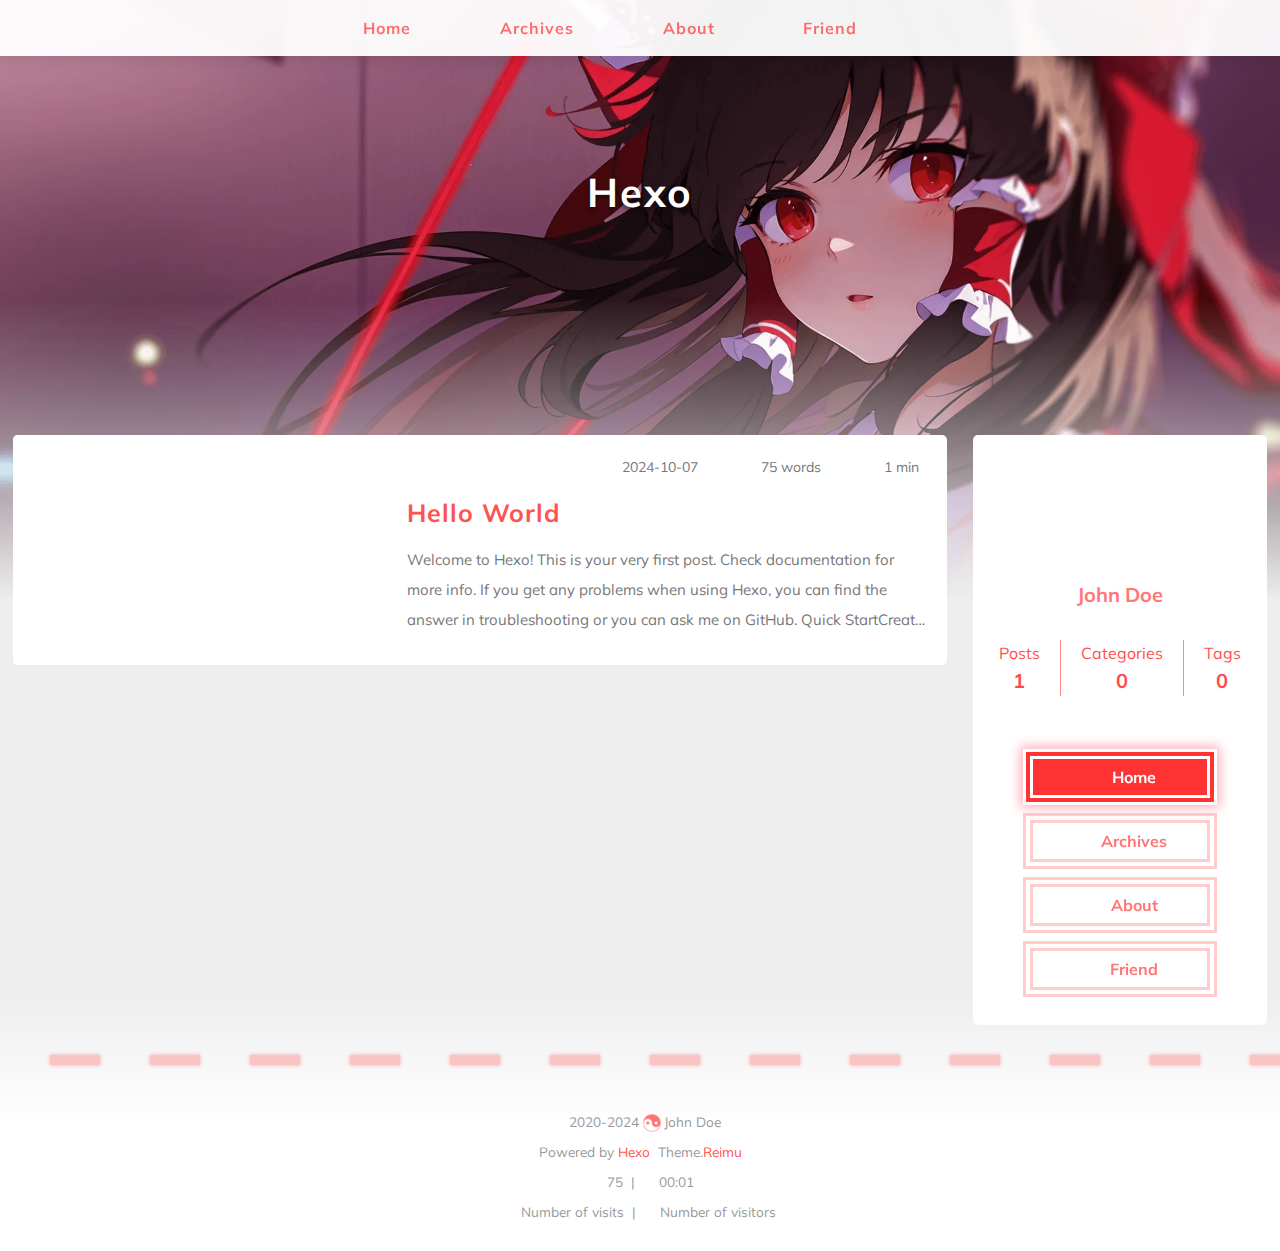
<file: index.html>
<!DOCTYPE html>
  <html lang="en"  >
  <head>
  <meta charset="utf-8">
  

  

  

  
  <script>window.icon_font = '4552607_tq6stt6tcg';window.clipboard_tips = {"success":"复制成功(*^▽^*)","fail":"复制失败 (ﾟ⊿ﾟ)ﾂ","copyright":{"enable":false,"count":50,"content":"本文版权：本博客所有文章除特别声明外，均采用 BY-NC-SA 许可协议。转载请注明出处！"}};</script>
  
  
  <title>
    
    Hexo
  </title>
  <meta name="viewport" content="width=device-width, initial-scale=1, shrink-to-fit=no">
  <link rel="preconnect" href="https://fonts.gstatic.com/" crossorigin><link rel="preload" as="style" href="https://fonts.googleapis.com/css?family=Mulish:400,400italic,700,700italic%7CNoto%20Serif%20SC:400,400italic,700,700italic%7CUbuntu%20Mono:400,400italic,700,700italic&display=swap"><link rel="stylesheet" href="https://fonts.googleapis.com/css?family=Mulish:400,400italic,700,700italic%7CNoto%20Serif%20SC:400,400italic,700,700italic%7CUbuntu%20Mono:400,400italic,700,700italic&display=swap" media="print" onload="this.media&#x3D;&#39;all&#39;">
  
    <link rel="preload" href="//at.alicdn.com/t/c/font_4552607_tq6stt6tcg.woff2" as="font" type="font/woff2" crossorigin="anonymous">
  
  
    
<link rel="stylesheet" href="/css/loader.css">

  
  <meta property="og:type" content="website">
<meta property="og:title" content="Hexo">
<meta property="og:url" content="http://example.com/index.html">
<meta property="og:site_name" content="Hexo">
<meta property="og:locale" content="en_US">
<meta property="article:author" content="John Doe">
<meta name="twitter:card" content="summary">
  
    <link rel="alternate" href="/atom.xml" title="Hexo" type="application/atom+xml">
  
  
    <link rel="shortcut icon" href="/images/favicon.ico">
  
  
<link rel="stylesheet" href="/css/style.css">

  <link rel="preload" href="https://npm.webcache.cn/photoswipe@5.4.4/dist/photoswipe.css" as="style" onload="this.onload=null;this.rel='stylesheet'">
  
  
  
  
<script src="https://npm.webcache.cn/pace-js@1.2.4/pace.min.js"></script>

  
    
<link rel="stylesheet" href="https://npm.webcache.cn/@reimujs/aos@0.0.1/dist/aos.css">

  
<meta name="generator" content="Hexo 7.3.0"></head>

  <body>
    
  <div id='loader'>
    <div class="loading-left-bg loading-bg"></div>
    <div class="loading-right-bg loading-bg"></div>
    <div class="spinner-box">
      <div class="loading-taichi">
        <svg width="150" height="150" viewBox="0 0 1024 1024" class="icon" version="1.1" xmlns="https://www.w3.org/2000/svg" shape-rendering="geometricPrecision">
          <path d="M303.5 432A80 80 0 0 1 291.5 592A80 80 0 0 1 303.5 432z" fill="#ff5252" />
          <path d="M512 65A447 447 0 0 1 512 959L512 929A417 417 0 0 0 512 95A417 417 0 0 0 512 929L512 959A447 447 0 0 1 512 65z 
         M512 95A417 417 0 0 1 929 512A208.5 208.5 0 0 1 720.5 720.5L720.5 592A80 80 0 0 0 720.5 432A80 80 0 0 0 720.5 592L720.5 720.5A208.5 208.5 0 0 1 512 512A208.5 208.5 0 0 0 303.5 303.5A208.5 208.5 0 0 0 95 512A417 417 0 0 1 512 95z" fill="#ff5252" />
        </svg>
      </div>
      <div class="loading-word">少女祈祷中...</div>
    </div>
  </div>
  </div>
  <script>
    var time = null;
    var startLoading = () => {
      time = Date.now();
      document.getElementById('loader').classList.remove("loading");
    }
    var endLoading = () => {
      if (!time) {
        document.body.style.overflow = 'auto';
        document.getElementById('loader').classList.add("loading");
      } else {
        if (Date.now() - time > 500) {
          time = null;
          document.body.style.overflow = 'auto';
          document.getElementById('loader').classList.add("loading");
        } else {
          setTimeout(endLoading, 500 - (Date.now() - time));
          time = null;
        }
      }
    }
    window.addEventListener('DOMContentLoaded', endLoading);
    document.getElementById('loader').addEventListener('click', endLoading);
  </script>

<div id="copy-tooltip" style="pointer-events: none; opacity: 0; transition: all 0.2s ease; position: fixed;top: 50%;left: 50%;z-index: 999;transform: translate(-50%, -50%);color: white;background: rgba(0, 0, 0, 0.5);padding: 10px 15px;border-radius: 10px;">
</div>


    <div id="container">
      <div id="wrap">
        <div id="header-nav">
  <nav id="main-nav">
    
      <span class="main-nav-link-wrap">
        <div class="main-nav-icon icon-taichi"></div>
        <a class="main-nav-link" href="/">Home</a>
      </span>
    
      <span class="main-nav-link-wrap">
        <div class="main-nav-icon icon-taichi"></div>
        <a class="main-nav-link" href="/archives">Archives</a>
      </span>
    
      <span class="main-nav-link-wrap">
        <div class="main-nav-icon icon-taichi"></div>
        <a class="main-nav-link" href="/about">About</a>
      </span>
    
      <span class="main-nav-link-wrap">
        <div class="main-nav-icon icon-taichi"></div>
        <a class="main-nav-link" href="/friend">Friend</a>
      </span>
    
    <a id="main-nav-toggle" class="nav-icon"></a>
  </nav>
  <nav id="sub-nav">
    
      <a id="nav-rss-link" class="nav-icon" href="/atom.xml" title="RSS Feed"></a>
    
    
    
  </nav>
</div>
<header id="header">
  
    
      <img fetchpriority="high" src="/images/banner.webp" alt="">
    
  
  <div id="header-outer">
    <div id="header-title">
      
        
        
          <a href="/" id="logo">
            <h1 data-aos="slide-up">Hexo</h1>
          </a>
        
      
      
        
        <h2 id="subtitle-wrap" data-aos="slide-down">
          
        </h2>
      
    </div>
  </div>
</header>

        <div id="content">
          
          <section id="main">
  
  
  <div class="post-wrapper">
  <div class="post-wrap-left" data-aos="fade-up">
    
      <a class="post-link" href="/2024/10/07/hello-world/" aria-label="Hello World"></a>
    
    
    <div class="post-cover-left">
      
        
        
          <img data-src="/images/banner.webp" data-sizes="auto" alt="Hello World" class="lazyload">
        
      
    </div>
    <div class="post-info">
      <div class="post-meta">
        <span><span class="icon-calendar"></span>2024-10-07</span>
        <span><span class="icon-pencil"></span>75 words</span>
        <span><span class="icon-clock"></span>1 min</span>
      </div>
      <h2 class="post-title">Hello World</h2>
      <article class="post-article">
        
          Welcome to Hexo! This is your very first post. Check documentation for more info. If you get any problems when using Hexo, you can find the answer in troubleshooting or you can ask me on GitHub.
Quick StartCreate a new post1$ hexo new &amp;quot;My New Post&amp;quot;

More info: Writing
Run server1$ hexo ser
        
      </article>
    </div>
  </div>
  </div>


  



</section>
          
            <aside id="sidebar">
  <div class="sidebar-wrapper ">
    <div class="sidebar-wrap" data-aos="fade-up">
      
        <div class="sidebar-author">
  <img data-src="/avatar/avatar.webp" data-sizes="auto" alt="John Doe" class="lazyload">
  <div class="sidebar-author-name">John Doe</div>
  <div class="sidebar-description"></div>
</div>
<div class="sidebar-state">
  <div class="sidebar-state-article">
    <div>Posts</div>
    <div class="sidebar-state-number">1</div>
  </div>
  <div class="sidebar-state-category">
    <div>Categories</div>
    <div class="sidebar-state-number">0</div>
  </div>
  <div class="sidebar-state-tag">
    <div>Tags</div>
    <div class="sidebar-state-number">0</div>
  </div>
</div>
<div class="sidebar-social">
  
</div>
<div class="sidebar-menu">
  
    <div class="sidebar-menu-link-wrap">
      <a class="sidebar-menu-link-dummy" href="/" aria-label="Home"></a>
      <div class="sidebar-menu-icon icon-taichi"></div>
      <div class="sidebar-menu-link">Home</div>
    </div>
  
    <div class="sidebar-menu-link-wrap">
      <a class="sidebar-menu-link-dummy" href="/archives" aria-label="Archives"></a>
      <div class="sidebar-menu-icon icon-taichi"></div>
      <div class="sidebar-menu-link">Archives</div>
    </div>
  
    <div class="sidebar-menu-link-wrap">
      <a class="sidebar-menu-link-dummy" href="/about" aria-label="About"></a>
      <div class="sidebar-menu-icon icon-taichi"></div>
      <div class="sidebar-menu-link">About</div>
    </div>
  
    <div class="sidebar-menu-link-wrap">
      <a class="sidebar-menu-link-dummy" href="/friend" aria-label="Friend"></a>
      <div class="sidebar-menu-icon icon-taichi"></div>
      <div class="sidebar-menu-link">Friend</div>
    </div>
  
</div>

      
      
    </div>
  </div>

  
</aside>

          
        </div>
        <footer id="footer">
  <div style="width: 100%; overflow: hidden">
    <div class="footer-line"></div>
  </div>
  <div id="footer-info">
    
    <div>
      <span class="icon-copyright"></span>
      2020-2024
      <span class="footer-info-sep"></span>
      John Doe
    </div>
    
      <div>
        Powered by&nbsp;<a href="https://hexo.io/" target="_blank">Hexo</a>&nbsp;
        Theme.<a href="https://github.com/D-Sketon/hexo-theme-reimu" target="_blank">Reimu</a>
      </div>
    
    
      <div>
        <span class="icon-brush"></span>
        75
        &nbsp;|&nbsp;
        <span class="icon-coffee"></span>
        00:01
      </div>
    
    
      <div>
        <span class="icon-eye"></span>
        <span id="busuanzi_container_site_pv">Number of visits&nbsp;<span id="busuanzi_value_site_pv"></span></span>
        &nbsp;|&nbsp;
        <span class="icon-user"></span>
        <span id="busuanzi_container_site_uv">Number of visitors&nbsp;<span id="busuanzi_value_site_uv"></span></span>
      </div>
    
  </div>
</footer>

        <div class="sidebar-top">
          <img src="/images/taichi.png" height="50" width="50" alt="backtop" />
          <div class="arrow-up"></div>
        </div>
        <div id="mask"></div>
      </div>
      <nav id="mobile-nav">
  <div class="sidebar-wrap">
    
      <div class="sidebar-author">
  <img data-src="/avatar/avatar.webp" data-sizes="auto" alt="John Doe" class="lazyload">
  <div class="sidebar-author-name">John Doe</div>
  <div class="sidebar-description"></div>
</div>
<div class="sidebar-state">
  <div class="sidebar-state-article">
    <div>Posts</div>
    <div class="sidebar-state-number">1</div>
  </div>
  <div class="sidebar-state-category">
    <div>Categories</div>
    <div class="sidebar-state-number">0</div>
  </div>
  <div class="sidebar-state-tag">
    <div>Tags</div>
    <div class="sidebar-state-number">0</div>
  </div>
</div>
<div class="sidebar-social">
  
</div>
<div class="sidebar-menu">
  
    <div class="sidebar-menu-link-wrap">
      <a class="sidebar-menu-link-dummy" href="/" aria-label="Home"></a>
      <div class="sidebar-menu-icon icon-taichi"></div>
      <div class="sidebar-menu-link">Home</div>
    </div>
  
    <div class="sidebar-menu-link-wrap">
      <a class="sidebar-menu-link-dummy" href="/archives" aria-label="Archives"></a>
      <div class="sidebar-menu-icon icon-taichi"></div>
      <div class="sidebar-menu-link">Archives</div>
    </div>
  
    <div class="sidebar-menu-link-wrap">
      <a class="sidebar-menu-link-dummy" href="/about" aria-label="About"></a>
      <div class="sidebar-menu-icon icon-taichi"></div>
      <div class="sidebar-menu-link">About</div>
    </div>
  
    <div class="sidebar-menu-link-wrap">
      <a class="sidebar-menu-link-dummy" href="/friend" aria-label="Friend"></a>
      <div class="sidebar-menu-icon icon-taichi"></div>
      <div class="sidebar-menu-link">Friend</div>
    </div>
  
</div>

    
  </div>
  
</nav>

    </div>
    
    
<script src="https://npm.webcache.cn/lazysizes@5.3.2/lazysizes.min.js"></script>


<script src="https://npm.webcache.cn/clipboard@2.0.11/dist/clipboard.min.js"></script>



<script src="/js/script.js"></script>



  
<script src="/js/aos.js"></script>

  <script>
    var aosInit = () => {
      AOS.init({
        duration: 1000,
        easing: "ease",
        once: true,
        offset: 50,
      });
    };
    if (document.readyState === 'loading') {
      document.addEventListener('DOMContentLoaded', aosInit);
    } else {
      aosInit();
    }
  </script>



<script src="/js/pjax_script.js" data-pjax></script>


<script type="module" data-pjax>
  import PhotoSwipeLightbox from "https://npm.webcache.cn/photoswipe@5.4.4/dist/photoswipe-lightbox.esm.min.js";
  
  const pswp = () => {
    if (_$$('.article-entry a.article-gallery-item').length > 0) {
      new PhotoSwipeLightbox({
        gallery: '.article-entry',
        children: 'a.article-gallery-item',
        pswpModule: () => import("https://npm.webcache.cn/photoswipe@5.4.4/dist/photoswipe.esm.min.js")
      }).init();
    }
    if(_$$('.article-gallery a.article-gallery-item').length > 0) {
      new PhotoSwipeLightbox({
        gallery: '.article-gallery',
        children: 'a.article-gallery-item',
        pswpModule: () => import("https://npm.webcache.cn/photoswipe@5.4.4/dist/photoswipe.esm.min.js")
      }).init();
    }
    window.lightboxStatus = 'done';
    window.removeEventListener('lightbox:ready', pswp);
  }
  if(window.lightboxStatus === 'ready') {
    pswp()
  } else {
    window.addEventListener('lightbox:ready', pswp);
  }
</script>
















  
<script src="https://npm.webcache.cn/mouse-firework@0.0.4/dist/index.umd.js"></script>

  <script>
    firework(JSON.parse('{"excludeElements":["a","button"],"particles":[{"shape":"circle","move":["emit"],"easing":"easeOutExpo","colors":["#ff5252","#ff7c7c","#ffafaf","#ffd0d0"],"number":20,"duration":[1200,1800],"shapeOptions":{"radius":[16,32],"alpha":[0.3,0.5]}},{"shape":"circle","move":["diffuse"],"easing":"easeOutExpo","colors":["#ff0000"],"number":1,"duration":[1200,1800],"shapeOptions":{"radius":20,"alpha":[0.2,0.5],"lineWidth":6}}]}'))
  </script>







  
<script src="https://npm.webcache.cn/quicklink@2.3.0/dist/quicklink.umd.js"></script>

  <script data-pjax>
    quicklink.listen({
      timeout: 3000,
      priority: true,
      ignores: []
    });
  </script>


<div id="lazy-script">
  <div>
    
  </div>
</div>


  <script>
    console.log(String.raw`%c 
 ______     ______     __     __    __     __  __    
/\  == \   /\  ___\   /\ \   /\ "-./  \   /\ \/\ \   
\ \  __<   \ \  __\   \ \ \  \ \ \-./\ \  \ \ \_\ \  
 \ \_\ \_\  \ \_____\  \ \_\  \ \_\ \ \_\  \ \_____\ 
  \/_/ /_/   \/_____/   \/_/   \/_/  \/_/   \/_____/ 
                                                  
`,'color: #ff5252;')
    console.log('%c Theme.Reimu v' + '0.3.0-alpha.1' + ' %c https://github.com/D-Sketon/hexo-theme-reimu ', 'color: white; background: #ff5252; padding:5px 0;', 'padding:4px;border:1px solid #ff5252;')
  </script>
  



  
<script src="https://npm.webcache.cn/busuanzi@2.3.0/bsz.pure.mini.js" async></script>




<script>
  if ('serviceWorker' in navigator) {
    navigator.serviceWorker.getRegistrations().then((registrations) => {
      for (let registration of registrations) {
        registration.unregister();
      }
    });
  }
</script>

  <!-- hexo injector body_end start -->
<script src="/js/insert_highlight.js" data-pjax></script>
<!-- hexo injector body_end end --></body>
  </html>
</file>
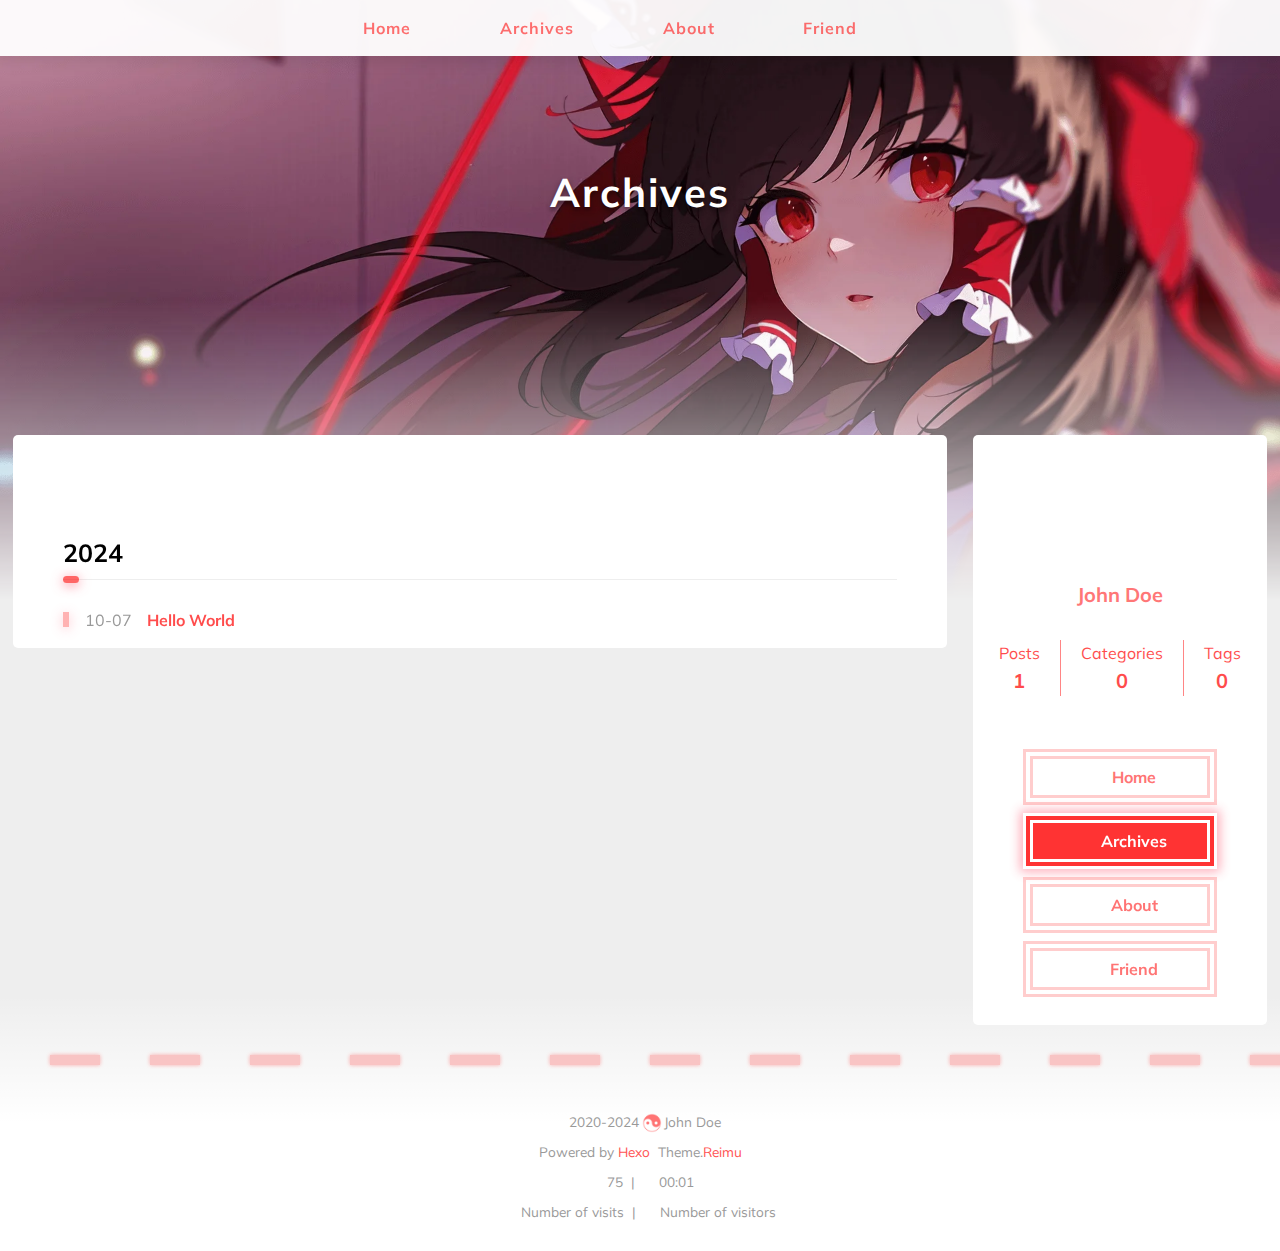
<file: archives/index.html>
<!DOCTYPE html>
  <html lang="en"  >
  <head>
  <meta charset="utf-8">
  

  

  

  
  <script>window.icon_font = '4552607_tq6stt6tcg';window.clipboard_tips = {"success":"复制成功(*^▽^*)","fail":"复制失败 (ﾟ⊿ﾟ)ﾂ","copyright":{"enable":false,"count":50,"content":"本文版权：本博客所有文章除特别声明外，均采用 BY-NC-SA 许可协议。转载请注明出处！"}};</script>
  
  
  <title>
    Archives |
    
    Hexo
  </title>
  <meta name="viewport" content="width=device-width, initial-scale=1, shrink-to-fit=no">
  <link rel="preconnect" href="https://fonts.gstatic.com/" crossorigin><link rel="preload" as="style" href="https://fonts.googleapis.com/css?family=Mulish:400,400italic,700,700italic%7CNoto%20Serif%20SC:400,400italic,700,700italic%7CUbuntu%20Mono:400,400italic,700,700italic&display=swap"><link rel="stylesheet" href="https://fonts.googleapis.com/css?family=Mulish:400,400italic,700,700italic%7CNoto%20Serif%20SC:400,400italic,700,700italic%7CUbuntu%20Mono:400,400italic,700,700italic&display=swap" media="print" onload="this.media&#x3D;&#39;all&#39;">
  
    <link rel="preload" href="//at.alicdn.com/t/c/font_4552607_tq6stt6tcg.woff2" as="font" type="font/woff2" crossorigin="anonymous">
  
  
    
<link rel="stylesheet" href="/css/loader.css">

  
  <meta property="og:type" content="website">
<meta property="og:title" content="Hexo">
<meta property="og:url" content="http://example.com/archives/index.html">
<meta property="og:site_name" content="Hexo">
<meta property="og:locale" content="en_US">
<meta property="article:author" content="John Doe">
<meta name="twitter:card" content="summary">
  
    <link rel="alternate" href="/atom.xml" title="Hexo" type="application/atom+xml">
  
  
    <link rel="shortcut icon" href="/images/favicon.ico">
  
  
<link rel="stylesheet" href="/css/style.css">

  <link rel="preload" href="https://npm.webcache.cn/photoswipe@5.4.4/dist/photoswipe.css" as="style" onload="this.onload=null;this.rel='stylesheet'">
  
  
  
  
<script src="https://npm.webcache.cn/pace-js@1.2.4/pace.min.js"></script>

  
    
<link rel="stylesheet" href="https://npm.webcache.cn/@reimujs/aos@0.0.1/dist/aos.css">

  
<meta name="generator" content="Hexo 7.3.0"></head>

  <body>
    
  <div id='loader'>
    <div class="loading-left-bg loading-bg"></div>
    <div class="loading-right-bg loading-bg"></div>
    <div class="spinner-box">
      <div class="loading-taichi">
        <svg width="150" height="150" viewBox="0 0 1024 1024" class="icon" version="1.1" xmlns="https://www.w3.org/2000/svg" shape-rendering="geometricPrecision">
          <path d="M303.5 432A80 80 0 0 1 291.5 592A80 80 0 0 1 303.5 432z" fill="#ff5252" />
          <path d="M512 65A447 447 0 0 1 512 959L512 929A417 417 0 0 0 512 95A417 417 0 0 0 512 929L512 959A447 447 0 0 1 512 65z 
         M512 95A417 417 0 0 1 929 512A208.5 208.5 0 0 1 720.5 720.5L720.5 592A80 80 0 0 0 720.5 432A80 80 0 0 0 720.5 592L720.5 720.5A208.5 208.5 0 0 1 512 512A208.5 208.5 0 0 0 303.5 303.5A208.5 208.5 0 0 0 95 512A417 417 0 0 1 512 95z" fill="#ff5252" />
        </svg>
      </div>
      <div class="loading-word">少女祈祷中...</div>
    </div>
  </div>
  </div>
  <script>
    var time = null;
    var startLoading = () => {
      time = Date.now();
      document.getElementById('loader').classList.remove("loading");
    }
    var endLoading = () => {
      if (!time) {
        document.body.style.overflow = 'auto';
        document.getElementById('loader').classList.add("loading");
      } else {
        if (Date.now() - time > 500) {
          time = null;
          document.body.style.overflow = 'auto';
          document.getElementById('loader').classList.add("loading");
        } else {
          setTimeout(endLoading, 500 - (Date.now() - time));
          time = null;
        }
      }
    }
    window.addEventListener('DOMContentLoaded', endLoading);
    document.getElementById('loader').addEventListener('click', endLoading);
  </script>

<div id="copy-tooltip" style="pointer-events: none; opacity: 0; transition: all 0.2s ease; position: fixed;top: 50%;left: 50%;z-index: 999;transform: translate(-50%, -50%);color: white;background: rgba(0, 0, 0, 0.5);padding: 10px 15px;border-radius: 10px;">
</div>


    <div id="container">
      <div id="wrap">
        <div id="header-nav">
  <nav id="main-nav">
    
      <span class="main-nav-link-wrap">
        <div class="main-nav-icon icon-taichi"></div>
        <a class="main-nav-link" href="/">Home</a>
      </span>
    
      <span class="main-nav-link-wrap">
        <div class="main-nav-icon icon-taichi"></div>
        <a class="main-nav-link" href="/archives">Archives</a>
      </span>
    
      <span class="main-nav-link-wrap">
        <div class="main-nav-icon icon-taichi"></div>
        <a class="main-nav-link" href="/about">About</a>
      </span>
    
      <span class="main-nav-link-wrap">
        <div class="main-nav-icon icon-taichi"></div>
        <a class="main-nav-link" href="/friend">Friend</a>
      </span>
    
    <a id="main-nav-toggle" class="nav-icon"></a>
  </nav>
  <nav id="sub-nav">
    
      <a id="nav-rss-link" class="nav-icon" href="/atom.xml" title="RSS Feed"></a>
    
    
    
  </nav>
</div>
<header id="header">
  
    
      <img fetchpriority="high" src="/images/banner.webp" alt="">
    
  
  <div id="header-outer">
    <div id="header-title">
      
        
        
          <a href="/" id="logo">
            <h1 data-aos="slide-up">Archives</h1>
          </a>
        
      
      
        
        <h2 id="subtitle-wrap" data-aos="slide-down">
          
        </h2>
      
    </div>
  </div>
</header>

        <div id="content">
          
          <section id="main">
<div class="archives-outer-wrap" data-aos="fade-up">
  <div class="tag-wrap">
    
  </div>
  <div class="category-wrap">
    
  </div>
  
  
    
    
      
      
      <section class="archives-wrap" data-aos="fade-up">
        <div class="archive-year-wrap">
          <a href="/archives/2024" class="archive-year">2024</a>
        </div>
        <ul>
          
          <li class="archive-article">
  <div class="archive-article-date-wrap">
    <a href="/2024/10/07/hello-world/">
      <time class="dt-published" datetime="2024-10-07T14:19:52.886Z" itemprop="datePublished">10-07</time>
    </a>
  </div>
  
    
      <a class="archive-article-title" href="/2024/10/07/hello-world/">Hello World</a>
    
  
</li>

          
          
        </ul>
      </section>
  
  </div>



</section>
          
            <aside id="sidebar">
  <div class="sidebar-wrapper ">
    <div class="sidebar-wrap" data-aos="fade-up">
      
        <div class="sidebar-author">
  <img data-src="/avatar/avatar.webp" data-sizes="auto" alt="John Doe" class="lazyload">
  <div class="sidebar-author-name">John Doe</div>
  <div class="sidebar-description"></div>
</div>
<div class="sidebar-state">
  <div class="sidebar-state-article">
    <div>Posts</div>
    <div class="sidebar-state-number">1</div>
  </div>
  <div class="sidebar-state-category">
    <div>Categories</div>
    <div class="sidebar-state-number">0</div>
  </div>
  <div class="sidebar-state-tag">
    <div>Tags</div>
    <div class="sidebar-state-number">0</div>
  </div>
</div>
<div class="sidebar-social">
  
</div>
<div class="sidebar-menu">
  
    <div class="sidebar-menu-link-wrap">
      <a class="sidebar-menu-link-dummy" href="/" aria-label="Home"></a>
      <div class="sidebar-menu-icon icon-taichi"></div>
      <div class="sidebar-menu-link">Home</div>
    </div>
  
    <div class="sidebar-menu-link-wrap">
      <a class="sidebar-menu-link-dummy" href="/archives" aria-label="Archives"></a>
      <div class="sidebar-menu-icon icon-taichi"></div>
      <div class="sidebar-menu-link">Archives</div>
    </div>
  
    <div class="sidebar-menu-link-wrap">
      <a class="sidebar-menu-link-dummy" href="/about" aria-label="About"></a>
      <div class="sidebar-menu-icon icon-taichi"></div>
      <div class="sidebar-menu-link">About</div>
    </div>
  
    <div class="sidebar-menu-link-wrap">
      <a class="sidebar-menu-link-dummy" href="/friend" aria-label="Friend"></a>
      <div class="sidebar-menu-icon icon-taichi"></div>
      <div class="sidebar-menu-link">Friend</div>
    </div>
  
</div>

      
      
    </div>
  </div>

  
</aside>

          
        </div>
        <footer id="footer">
  <div style="width: 100%; overflow: hidden">
    <div class="footer-line"></div>
  </div>
  <div id="footer-info">
    
    <div>
      <span class="icon-copyright"></span>
      2020-2024
      <span class="footer-info-sep"></span>
      John Doe
    </div>
    
      <div>
        Powered by&nbsp;<a href="https://hexo.io/" target="_blank">Hexo</a>&nbsp;
        Theme.<a href="https://github.com/D-Sketon/hexo-theme-reimu" target="_blank">Reimu</a>
      </div>
    
    
      <div>
        <span class="icon-brush"></span>
        75
        &nbsp;|&nbsp;
        <span class="icon-coffee"></span>
        00:01
      </div>
    
    
      <div>
        <span class="icon-eye"></span>
        <span id="busuanzi_container_site_pv">Number of visits&nbsp;<span id="busuanzi_value_site_pv"></span></span>
        &nbsp;|&nbsp;
        <span class="icon-user"></span>
        <span id="busuanzi_container_site_uv">Number of visitors&nbsp;<span id="busuanzi_value_site_uv"></span></span>
      </div>
    
  </div>
</footer>

        <div class="sidebar-top">
          <img src="/images/taichi.png" height="50" width="50" alt="backtop" />
          <div class="arrow-up"></div>
        </div>
        <div id="mask"></div>
      </div>
      <nav id="mobile-nav">
  <div class="sidebar-wrap">
    
      <div class="sidebar-author">
  <img data-src="/avatar/avatar.webp" data-sizes="auto" alt="John Doe" class="lazyload">
  <div class="sidebar-author-name">John Doe</div>
  <div class="sidebar-description"></div>
</div>
<div class="sidebar-state">
  <div class="sidebar-state-article">
    <div>Posts</div>
    <div class="sidebar-state-number">1</div>
  </div>
  <div class="sidebar-state-category">
    <div>Categories</div>
    <div class="sidebar-state-number">0</div>
  </div>
  <div class="sidebar-state-tag">
    <div>Tags</div>
    <div class="sidebar-state-number">0</div>
  </div>
</div>
<div class="sidebar-social">
  
</div>
<div class="sidebar-menu">
  
    <div class="sidebar-menu-link-wrap">
      <a class="sidebar-menu-link-dummy" href="/" aria-label="Home"></a>
      <div class="sidebar-menu-icon icon-taichi"></div>
      <div class="sidebar-menu-link">Home</div>
    </div>
  
    <div class="sidebar-menu-link-wrap">
      <a class="sidebar-menu-link-dummy" href="/archives" aria-label="Archives"></a>
      <div class="sidebar-menu-icon icon-taichi"></div>
      <div class="sidebar-menu-link">Archives</div>
    </div>
  
    <div class="sidebar-menu-link-wrap">
      <a class="sidebar-menu-link-dummy" href="/about" aria-label="About"></a>
      <div class="sidebar-menu-icon icon-taichi"></div>
      <div class="sidebar-menu-link">About</div>
    </div>
  
    <div class="sidebar-menu-link-wrap">
      <a class="sidebar-menu-link-dummy" href="/friend" aria-label="Friend"></a>
      <div class="sidebar-menu-icon icon-taichi"></div>
      <div class="sidebar-menu-link">Friend</div>
    </div>
  
</div>

    
  </div>
  
</nav>

    </div>
    
    
<script src="https://npm.webcache.cn/lazysizes@5.3.2/lazysizes.min.js"></script>


<script src="https://npm.webcache.cn/clipboard@2.0.11/dist/clipboard.min.js"></script>



<script src="/js/script.js"></script>



  
<script src="/js/aos.js"></script>

  <script>
    var aosInit = () => {
      AOS.init({
        duration: 1000,
        easing: "ease",
        once: true,
        offset: 50,
      });
    };
    if (document.readyState === 'loading') {
      document.addEventListener('DOMContentLoaded', aosInit);
    } else {
      aosInit();
    }
  </script>



<script src="/js/pjax_script.js" data-pjax></script>


<script type="module" data-pjax>
  import PhotoSwipeLightbox from "https://npm.webcache.cn/photoswipe@5.4.4/dist/photoswipe-lightbox.esm.min.js";
  
  const pswp = () => {
    if (_$$('.article-entry a.article-gallery-item').length > 0) {
      new PhotoSwipeLightbox({
        gallery: '.article-entry',
        children: 'a.article-gallery-item',
        pswpModule: () => import("https://npm.webcache.cn/photoswipe@5.4.4/dist/photoswipe.esm.min.js")
      }).init();
    }
    if(_$$('.article-gallery a.article-gallery-item').length > 0) {
      new PhotoSwipeLightbox({
        gallery: '.article-gallery',
        children: 'a.article-gallery-item',
        pswpModule: () => import("https://npm.webcache.cn/photoswipe@5.4.4/dist/photoswipe.esm.min.js")
      }).init();
    }
    window.lightboxStatus = 'done';
    window.removeEventListener('lightbox:ready', pswp);
  }
  if(window.lightboxStatus === 'ready') {
    pswp()
  } else {
    window.addEventListener('lightbox:ready', pswp);
  }
</script>
















  
<script src="https://npm.webcache.cn/mouse-firework@0.0.4/dist/index.umd.js"></script>

  <script>
    firework(JSON.parse('{"excludeElements":["a","button"],"particles":[{"shape":"circle","move":["emit"],"easing":"easeOutExpo","colors":["#ff5252","#ff7c7c","#ffafaf","#ffd0d0"],"number":20,"duration":[1200,1800],"shapeOptions":{"radius":[16,32],"alpha":[0.3,0.5]}},{"shape":"circle","move":["diffuse"],"easing":"easeOutExpo","colors":["#ff0000"],"number":1,"duration":[1200,1800],"shapeOptions":{"radius":20,"alpha":[0.2,0.5],"lineWidth":6}}]}'))
  </script>







  
<script src="https://npm.webcache.cn/quicklink@2.3.0/dist/quicklink.umd.js"></script>

  <script data-pjax>
    quicklink.listen({
      timeout: 3000,
      priority: true,
      ignores: []
    });
  </script>


<div id="lazy-script">
  <div>
    
  </div>
</div>


  <script>
    console.log(String.raw`%c 
 ______     ______     __     __    __     __  __    
/\  == \   /\  ___\   /\ \   /\ "-./  \   /\ \/\ \   
\ \  __<   \ \  __\   \ \ \  \ \ \-./\ \  \ \ \_\ \  
 \ \_\ \_\  \ \_____\  \ \_\  \ \_\ \ \_\  \ \_____\ 
  \/_/ /_/   \/_____/   \/_/   \/_/  \/_/   \/_____/ 
                                                  
`,'color: #ff5252;')
    console.log('%c Theme.Reimu v' + '0.3.0-alpha.1' + ' %c https://github.com/D-Sketon/hexo-theme-reimu ', 'color: white; background: #ff5252; padding:5px 0;', 'padding:4px;border:1px solid #ff5252;')
  </script>
  



  
<script src="https://npm.webcache.cn/busuanzi@2.3.0/bsz.pure.mini.js" async></script>




<script>
  if ('serviceWorker' in navigator) {
    navigator.serviceWorker.getRegistrations().then((registrations) => {
      for (let registration of registrations) {
        registration.unregister();
      }
    });
  }
</script>

  <!-- hexo injector body_end start -->
<script src="/js/insert_highlight.js" data-pjax></script>
<!-- hexo injector body_end end --></body>
  </html>
</file>
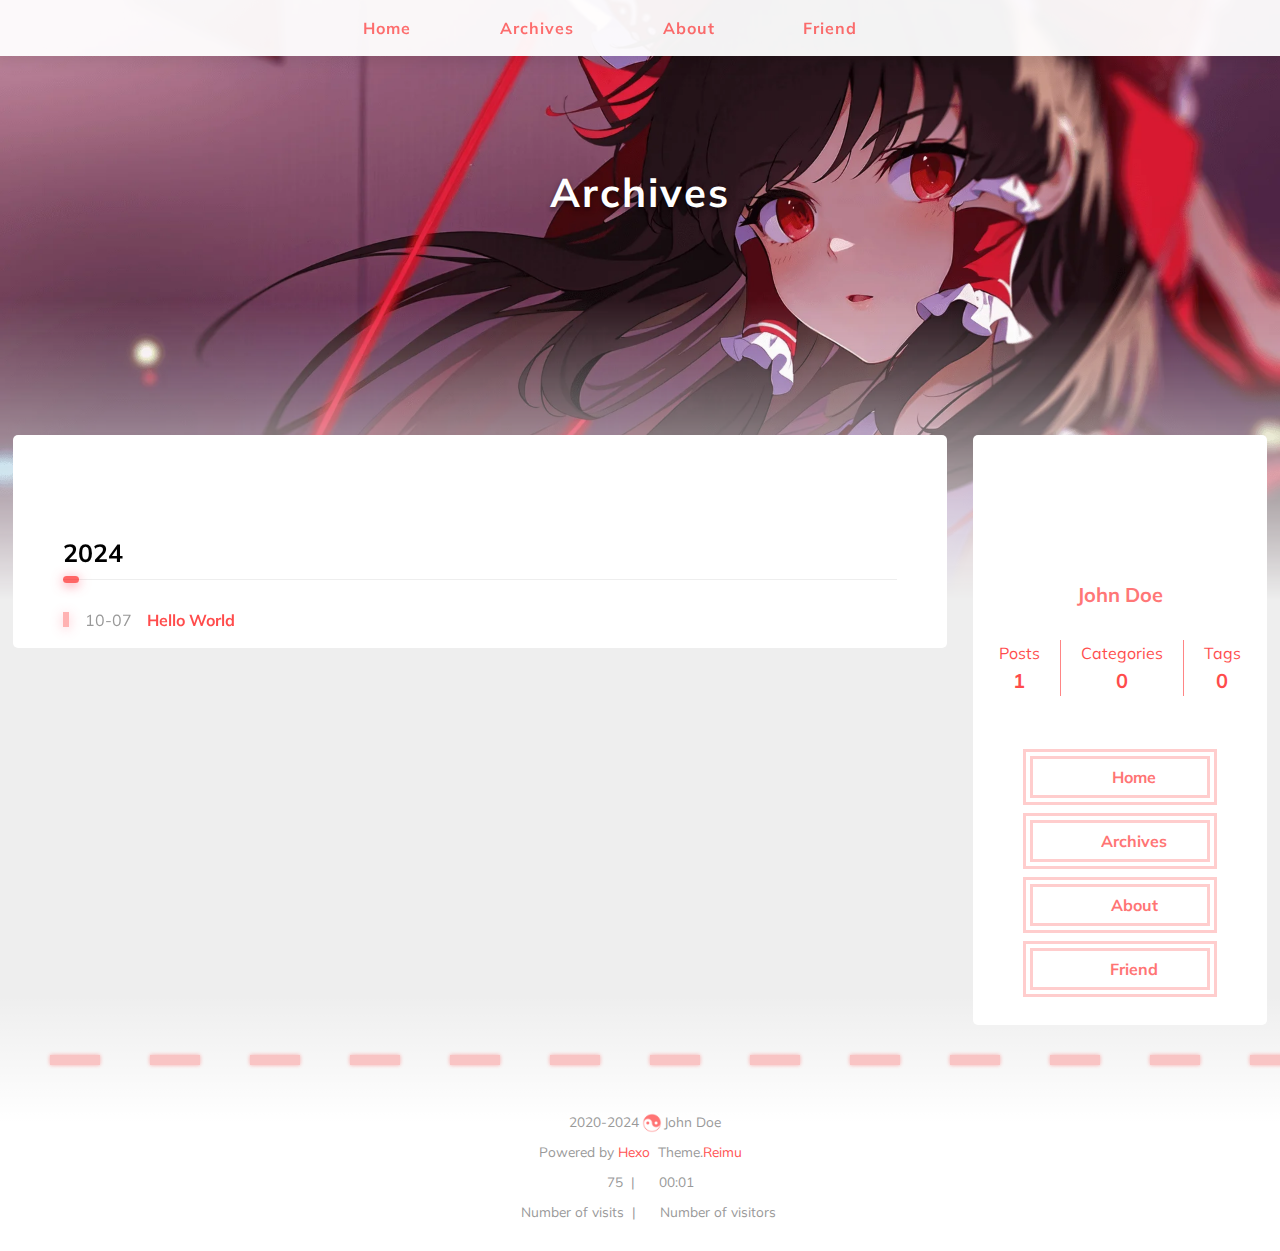
<file: archives/2024/index.html>
<!DOCTYPE html>
  <html lang="en"  >
  <head>
  <meta charset="utf-8">
  

  

  

  
  <script>window.icon_font = '4552607_tq6stt6tcg';window.clipboard_tips = {"success":"复制成功(*^▽^*)","fail":"复制失败 (ﾟ⊿ﾟ)ﾂ","copyright":{"enable":false,"count":50,"content":"本文版权：本博客所有文章除特别声明外，均采用 BY-NC-SA 许可协议。转载请注明出处！"}};</script>
  
  
  <title>
    Archives: 2024 |
    
    Hexo
  </title>
  <meta name="viewport" content="width=device-width, initial-scale=1, shrink-to-fit=no">
  <link rel="preconnect" href="https://fonts.gstatic.com/" crossorigin><link rel="preload" as="style" href="https://fonts.googleapis.com/css?family=Mulish:400,400italic,700,700italic%7CNoto%20Serif%20SC:400,400italic,700,700italic%7CUbuntu%20Mono:400,400italic,700,700italic&display=swap"><link rel="stylesheet" href="https://fonts.googleapis.com/css?family=Mulish:400,400italic,700,700italic%7CNoto%20Serif%20SC:400,400italic,700,700italic%7CUbuntu%20Mono:400,400italic,700,700italic&display=swap" media="print" onload="this.media&#x3D;&#39;all&#39;">
  
    <link rel="preload" href="//at.alicdn.com/t/c/font_4552607_tq6stt6tcg.woff2" as="font" type="font/woff2" crossorigin="anonymous">
  
  
    
<link rel="stylesheet" href="/css/loader.css">

  
  <meta property="og:type" content="website">
<meta property="og:title" content="Hexo">
<meta property="og:url" content="http://example.com/archives/2024/index.html">
<meta property="og:site_name" content="Hexo">
<meta property="og:locale" content="en_US">
<meta property="article:author" content="John Doe">
<meta name="twitter:card" content="summary">
  
    <link rel="alternate" href="/atom.xml" title="Hexo" type="application/atom+xml">
  
  
    <link rel="shortcut icon" href="/images/favicon.ico">
  
  
<link rel="stylesheet" href="/css/style.css">

  <link rel="preload" href="https://npm.webcache.cn/photoswipe@5.4.4/dist/photoswipe.css" as="style" onload="this.onload=null;this.rel='stylesheet'">
  
  
  
  
<script src="https://npm.webcache.cn/pace-js@1.2.4/pace.min.js"></script>

  
    
<link rel="stylesheet" href="https://npm.webcache.cn/@reimujs/aos@0.0.1/dist/aos.css">

  
<meta name="generator" content="Hexo 7.3.0"></head>

  <body>
    
  <div id='loader'>
    <div class="loading-left-bg loading-bg"></div>
    <div class="loading-right-bg loading-bg"></div>
    <div class="spinner-box">
      <div class="loading-taichi">
        <svg width="150" height="150" viewBox="0 0 1024 1024" class="icon" version="1.1" xmlns="https://www.w3.org/2000/svg" shape-rendering="geometricPrecision">
          <path d="M303.5 432A80 80 0 0 1 291.5 592A80 80 0 0 1 303.5 432z" fill="#ff5252" />
          <path d="M512 65A447 447 0 0 1 512 959L512 929A417 417 0 0 0 512 95A417 417 0 0 0 512 929L512 959A447 447 0 0 1 512 65z 
         M512 95A417 417 0 0 1 929 512A208.5 208.5 0 0 1 720.5 720.5L720.5 592A80 80 0 0 0 720.5 432A80 80 0 0 0 720.5 592L720.5 720.5A208.5 208.5 0 0 1 512 512A208.5 208.5 0 0 0 303.5 303.5A208.5 208.5 0 0 0 95 512A417 417 0 0 1 512 95z" fill="#ff5252" />
        </svg>
      </div>
      <div class="loading-word">少女祈祷中...</div>
    </div>
  </div>
  </div>
  <script>
    var time = null;
    var startLoading = () => {
      time = Date.now();
      document.getElementById('loader').classList.remove("loading");
    }
    var endLoading = () => {
      if (!time) {
        document.body.style.overflow = 'auto';
        document.getElementById('loader').classList.add("loading");
      } else {
        if (Date.now() - time > 500) {
          time = null;
          document.body.style.overflow = 'auto';
          document.getElementById('loader').classList.add("loading");
        } else {
          setTimeout(endLoading, 500 - (Date.now() - time));
          time = null;
        }
      }
    }
    window.addEventListener('DOMContentLoaded', endLoading);
    document.getElementById('loader').addEventListener('click', endLoading);
  </script>

<div id="copy-tooltip" style="pointer-events: none; opacity: 0; transition: all 0.2s ease; position: fixed;top: 50%;left: 50%;z-index: 999;transform: translate(-50%, -50%);color: white;background: rgba(0, 0, 0, 0.5);padding: 10px 15px;border-radius: 10px;">
</div>


    <div id="container">
      <div id="wrap">
        <div id="header-nav">
  <nav id="main-nav">
    
      <span class="main-nav-link-wrap">
        <div class="main-nav-icon icon-taichi"></div>
        <a class="main-nav-link" href="/">Home</a>
      </span>
    
      <span class="main-nav-link-wrap">
        <div class="main-nav-icon icon-taichi"></div>
        <a class="main-nav-link" href="/archives">Archives</a>
      </span>
    
      <span class="main-nav-link-wrap">
        <div class="main-nav-icon icon-taichi"></div>
        <a class="main-nav-link" href="/about">About</a>
      </span>
    
      <span class="main-nav-link-wrap">
        <div class="main-nav-icon icon-taichi"></div>
        <a class="main-nav-link" href="/friend">Friend</a>
      </span>
    
    <a id="main-nav-toggle" class="nav-icon"></a>
  </nav>
  <nav id="sub-nav">
    
      <a id="nav-rss-link" class="nav-icon" href="/atom.xml" title="RSS Feed"></a>
    
    
    
  </nav>
</div>
<header id="header">
  
    
      <img fetchpriority="high" src="/images/banner.webp" alt="">
    
  
  <div id="header-outer">
    <div id="header-title">
      
        
        
          <a href="/" id="logo">
            <h1 data-aos="slide-up">Archives</h1>
          </a>
        
      
      
        
        <h2 id="subtitle-wrap" data-aos="slide-down">
          
        </h2>
      
    </div>
  </div>
</header>

        <div id="content">
          
          <section id="main">
<div class="archives-outer-wrap" data-aos="fade-up">
  <div class="tag-wrap">
    
  </div>
  <div class="category-wrap">
    
  </div>
  
  
    
    
      
      
      <section class="archives-wrap" data-aos="fade-up">
        <div class="archive-year-wrap">
          <a href="/archives/2024" class="archive-year">2024</a>
        </div>
        <ul>
          
          <li class="archive-article">
  <div class="archive-article-date-wrap">
    <a href="/2024/10/07/hello-world/">
      <time class="dt-published" datetime="2024-10-07T14:19:52.886Z" itemprop="datePublished">10-07</time>
    </a>
  </div>
  
    
      <a class="archive-article-title" href="/2024/10/07/hello-world/">Hello World</a>
    
  
</li>

          
          
        </ul>
      </section>
  
  </div>



</section>
          
            <aside id="sidebar">
  <div class="sidebar-wrapper ">
    <div class="sidebar-wrap" data-aos="fade-up">
      
        <div class="sidebar-author">
  <img data-src="/avatar/avatar.webp" data-sizes="auto" alt="John Doe" class="lazyload">
  <div class="sidebar-author-name">John Doe</div>
  <div class="sidebar-description"></div>
</div>
<div class="sidebar-state">
  <div class="sidebar-state-article">
    <div>Posts</div>
    <div class="sidebar-state-number">1</div>
  </div>
  <div class="sidebar-state-category">
    <div>Categories</div>
    <div class="sidebar-state-number">0</div>
  </div>
  <div class="sidebar-state-tag">
    <div>Tags</div>
    <div class="sidebar-state-number">0</div>
  </div>
</div>
<div class="sidebar-social">
  
</div>
<div class="sidebar-menu">
  
    <div class="sidebar-menu-link-wrap">
      <a class="sidebar-menu-link-dummy" href="/" aria-label="Home"></a>
      <div class="sidebar-menu-icon icon-taichi"></div>
      <div class="sidebar-menu-link">Home</div>
    </div>
  
    <div class="sidebar-menu-link-wrap">
      <a class="sidebar-menu-link-dummy" href="/archives" aria-label="Archives"></a>
      <div class="sidebar-menu-icon icon-taichi"></div>
      <div class="sidebar-menu-link">Archives</div>
    </div>
  
    <div class="sidebar-menu-link-wrap">
      <a class="sidebar-menu-link-dummy" href="/about" aria-label="About"></a>
      <div class="sidebar-menu-icon icon-taichi"></div>
      <div class="sidebar-menu-link">About</div>
    </div>
  
    <div class="sidebar-menu-link-wrap">
      <a class="sidebar-menu-link-dummy" href="/friend" aria-label="Friend"></a>
      <div class="sidebar-menu-icon icon-taichi"></div>
      <div class="sidebar-menu-link">Friend</div>
    </div>
  
</div>

      
      
    </div>
  </div>

  
</aside>

          
        </div>
        <footer id="footer">
  <div style="width: 100%; overflow: hidden">
    <div class="footer-line"></div>
  </div>
  <div id="footer-info">
    
    <div>
      <span class="icon-copyright"></span>
      2020-2024
      <span class="footer-info-sep"></span>
      John Doe
    </div>
    
      <div>
        Powered by&nbsp;<a href="https://hexo.io/" target="_blank">Hexo</a>&nbsp;
        Theme.<a href="https://github.com/D-Sketon/hexo-theme-reimu" target="_blank">Reimu</a>
      </div>
    
    
      <div>
        <span class="icon-brush"></span>
        75
        &nbsp;|&nbsp;
        <span class="icon-coffee"></span>
        00:01
      </div>
    
    
      <div>
        <span class="icon-eye"></span>
        <span id="busuanzi_container_site_pv">Number of visits&nbsp;<span id="busuanzi_value_site_pv"></span></span>
        &nbsp;|&nbsp;
        <span class="icon-user"></span>
        <span id="busuanzi_container_site_uv">Number of visitors&nbsp;<span id="busuanzi_value_site_uv"></span></span>
      </div>
    
  </div>
</footer>

        <div class="sidebar-top">
          <img src="/images/taichi.png" height="50" width="50" alt="backtop" />
          <div class="arrow-up"></div>
        </div>
        <div id="mask"></div>
      </div>
      <nav id="mobile-nav">
  <div class="sidebar-wrap">
    
      <div class="sidebar-author">
  <img data-src="/avatar/avatar.webp" data-sizes="auto" alt="John Doe" class="lazyload">
  <div class="sidebar-author-name">John Doe</div>
  <div class="sidebar-description"></div>
</div>
<div class="sidebar-state">
  <div class="sidebar-state-article">
    <div>Posts</div>
    <div class="sidebar-state-number">1</div>
  </div>
  <div class="sidebar-state-category">
    <div>Categories</div>
    <div class="sidebar-state-number">0</div>
  </div>
  <div class="sidebar-state-tag">
    <div>Tags</div>
    <div class="sidebar-state-number">0</div>
  </div>
</div>
<div class="sidebar-social">
  
</div>
<div class="sidebar-menu">
  
    <div class="sidebar-menu-link-wrap">
      <a class="sidebar-menu-link-dummy" href="/" aria-label="Home"></a>
      <div class="sidebar-menu-icon icon-taichi"></div>
      <div class="sidebar-menu-link">Home</div>
    </div>
  
    <div class="sidebar-menu-link-wrap">
      <a class="sidebar-menu-link-dummy" href="/archives" aria-label="Archives"></a>
      <div class="sidebar-menu-icon icon-taichi"></div>
      <div class="sidebar-menu-link">Archives</div>
    </div>
  
    <div class="sidebar-menu-link-wrap">
      <a class="sidebar-menu-link-dummy" href="/about" aria-label="About"></a>
      <div class="sidebar-menu-icon icon-taichi"></div>
      <div class="sidebar-menu-link">About</div>
    </div>
  
    <div class="sidebar-menu-link-wrap">
      <a class="sidebar-menu-link-dummy" href="/friend" aria-label="Friend"></a>
      <div class="sidebar-menu-icon icon-taichi"></div>
      <div class="sidebar-menu-link">Friend</div>
    </div>
  
</div>

    
  </div>
  
</nav>

    </div>
    
    
<script src="https://npm.webcache.cn/lazysizes@5.3.2/lazysizes.min.js"></script>


<script src="https://npm.webcache.cn/clipboard@2.0.11/dist/clipboard.min.js"></script>



<script src="/js/script.js"></script>



  
<script src="/js/aos.js"></script>

  <script>
    var aosInit = () => {
      AOS.init({
        duration: 1000,
        easing: "ease",
        once: true,
        offset: 50,
      });
    };
    if (document.readyState === 'loading') {
      document.addEventListener('DOMContentLoaded', aosInit);
    } else {
      aosInit();
    }
  </script>



<script src="/js/pjax_script.js" data-pjax></script>


<script type="module" data-pjax>
  import PhotoSwipeLightbox from "https://npm.webcache.cn/photoswipe@5.4.4/dist/photoswipe-lightbox.esm.min.js";
  
  const pswp = () => {
    if (_$$('.article-entry a.article-gallery-item').length > 0) {
      new PhotoSwipeLightbox({
        gallery: '.article-entry',
        children: 'a.article-gallery-item',
        pswpModule: () => import("https://npm.webcache.cn/photoswipe@5.4.4/dist/photoswipe.esm.min.js")
      }).init();
    }
    if(_$$('.article-gallery a.article-gallery-item').length > 0) {
      new PhotoSwipeLightbox({
        gallery: '.article-gallery',
        children: 'a.article-gallery-item',
        pswpModule: () => import("https://npm.webcache.cn/photoswipe@5.4.4/dist/photoswipe.esm.min.js")
      }).init();
    }
    window.lightboxStatus = 'done';
    window.removeEventListener('lightbox:ready', pswp);
  }
  if(window.lightboxStatus === 'ready') {
    pswp()
  } else {
    window.addEventListener('lightbox:ready', pswp);
  }
</script>
















  
<script src="https://npm.webcache.cn/mouse-firework@0.0.4/dist/index.umd.js"></script>

  <script>
    firework(JSON.parse('{"excludeElements":["a","button"],"particles":[{"shape":"circle","move":["emit"],"easing":"easeOutExpo","colors":["#ff5252","#ff7c7c","#ffafaf","#ffd0d0"],"number":20,"duration":[1200,1800],"shapeOptions":{"radius":[16,32],"alpha":[0.3,0.5]}},{"shape":"circle","move":["diffuse"],"easing":"easeOutExpo","colors":["#ff0000"],"number":1,"duration":[1200,1800],"shapeOptions":{"radius":20,"alpha":[0.2,0.5],"lineWidth":6}}]}'))
  </script>







  
<script src="https://npm.webcache.cn/quicklink@2.3.0/dist/quicklink.umd.js"></script>

  <script data-pjax>
    quicklink.listen({
      timeout: 3000,
      priority: true,
      ignores: []
    });
  </script>


<div id="lazy-script">
  <div>
    
  </div>
</div>


  <script>
    console.log(String.raw`%c 
 ______     ______     __     __    __     __  __    
/\  == \   /\  ___\   /\ \   /\ "-./  \   /\ \/\ \   
\ \  __<   \ \  __\   \ \ \  \ \ \-./\ \  \ \ \_\ \  
 \ \_\ \_\  \ \_____\  \ \_\  \ \_\ \ \_\  \ \_____\ 
  \/_/ /_/   \/_____/   \/_/   \/_/  \/_/   \/_____/ 
                                                  
`,'color: #ff5252;')
    console.log('%c Theme.Reimu v' + '0.3.0-alpha.1' + ' %c https://github.com/D-Sketon/hexo-theme-reimu ', 'color: white; background: #ff5252; padding:5px 0;', 'padding:4px;border:1px solid #ff5252;')
  </script>
  



  
<script src="https://npm.webcache.cn/busuanzi@2.3.0/bsz.pure.mini.js" async></script>




<script>
  if ('serviceWorker' in navigator) {
    navigator.serviceWorker.getRegistrations().then((registrations) => {
      for (let registration of registrations) {
        registration.unregister();
      }
    });
  }
</script>

  <!-- hexo injector body_end start -->
<script src="/js/insert_highlight.js" data-pjax></script>
<!-- hexo injector body_end end --></body>
  </html>
</file>
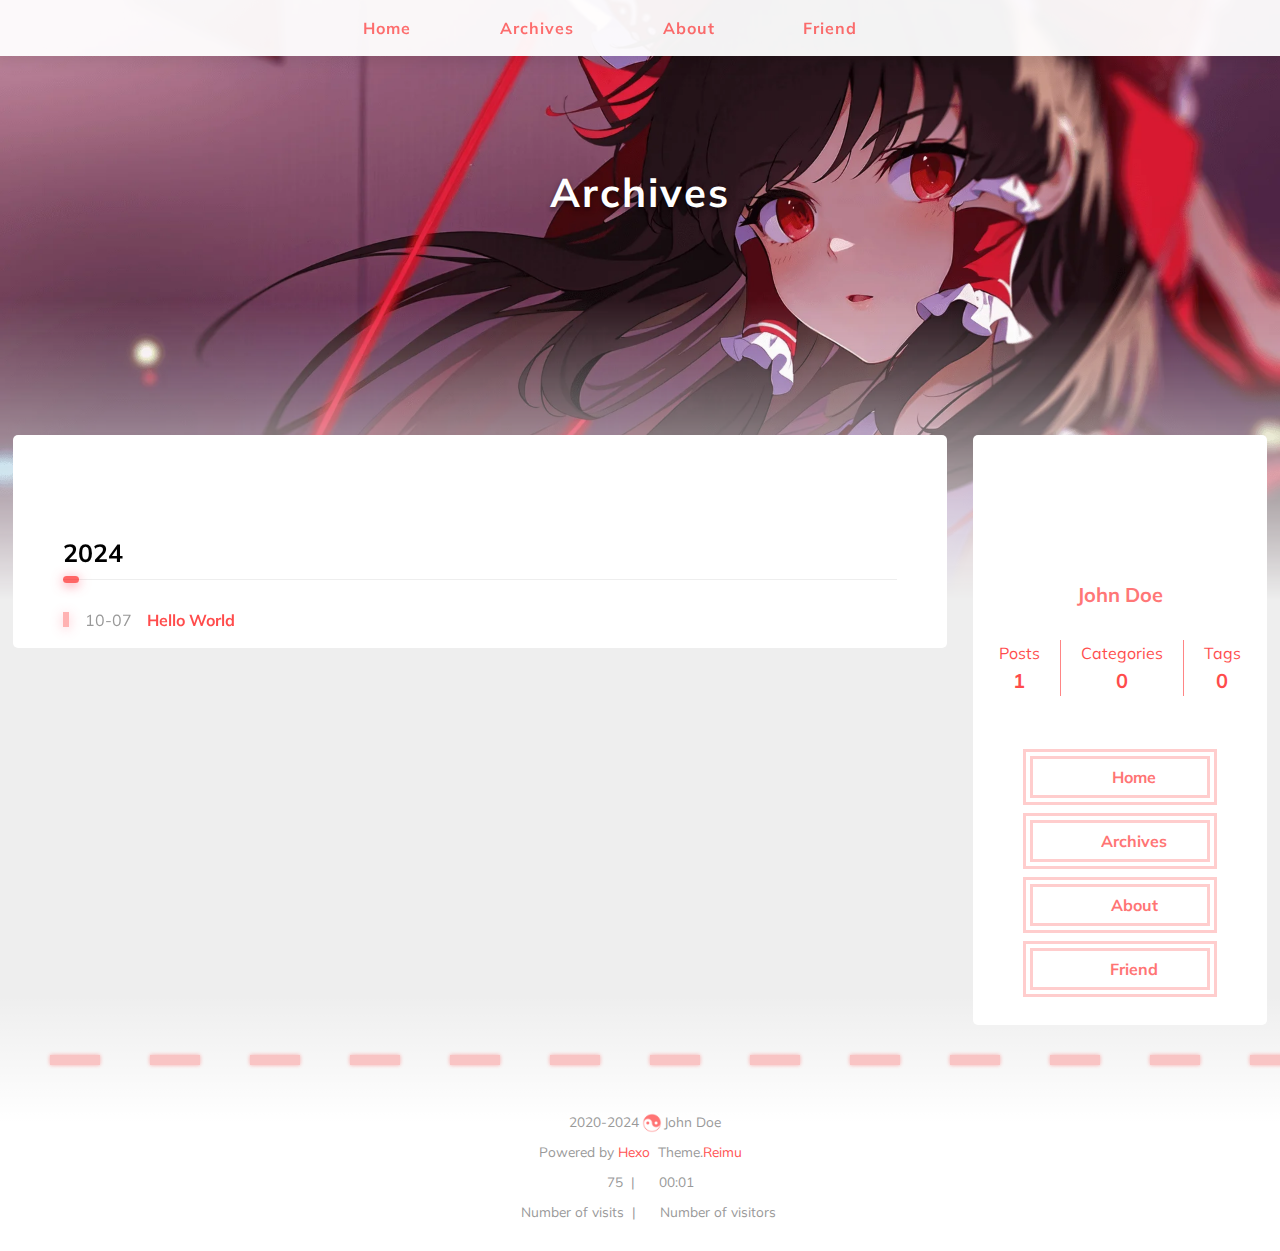
<file: archives/2024/10/index.html>
<!DOCTYPE html>
  <html lang="en"  >
  <head>
  <meta charset="utf-8">
  

  

  

  
  <script>window.icon_font = '4552607_tq6stt6tcg';window.clipboard_tips = {"success":"复制成功(*^▽^*)","fail":"复制失败 (ﾟ⊿ﾟ)ﾂ","copyright":{"enable":false,"count":50,"content":"本文版权：本博客所有文章除特别声明外，均采用 BY-NC-SA 许可协议。转载请注明出处！"}};</script>
  
  
  <title>
    Archives: 2024/10 |
    
    Hexo
  </title>
  <meta name="viewport" content="width=device-width, initial-scale=1, shrink-to-fit=no">
  <link rel="preconnect" href="https://fonts.gstatic.com/" crossorigin><link rel="preload" as="style" href="https://fonts.googleapis.com/css?family=Mulish:400,400italic,700,700italic%7CNoto%20Serif%20SC:400,400italic,700,700italic%7CUbuntu%20Mono:400,400italic,700,700italic&display=swap"><link rel="stylesheet" href="https://fonts.googleapis.com/css?family=Mulish:400,400italic,700,700italic%7CNoto%20Serif%20SC:400,400italic,700,700italic%7CUbuntu%20Mono:400,400italic,700,700italic&display=swap" media="print" onload="this.media&#x3D;&#39;all&#39;">
  
    <link rel="preload" href="//at.alicdn.com/t/c/font_4552607_tq6stt6tcg.woff2" as="font" type="font/woff2" crossorigin="anonymous">
  
  
    
<link rel="stylesheet" href="/css/loader.css">

  
  <meta property="og:type" content="website">
<meta property="og:title" content="Hexo">
<meta property="og:url" content="http://example.com/archives/2024/10/index.html">
<meta property="og:site_name" content="Hexo">
<meta property="og:locale" content="en_US">
<meta property="article:author" content="John Doe">
<meta name="twitter:card" content="summary">
  
    <link rel="alternate" href="/atom.xml" title="Hexo" type="application/atom+xml">
  
  
    <link rel="shortcut icon" href="/images/favicon.ico">
  
  
<link rel="stylesheet" href="/css/style.css">

  <link rel="preload" href="https://npm.webcache.cn/photoswipe@5.4.4/dist/photoswipe.css" as="style" onload="this.onload=null;this.rel='stylesheet'">
  
  
  
  
<script src="https://npm.webcache.cn/pace-js@1.2.4/pace.min.js"></script>

  
    
<link rel="stylesheet" href="https://npm.webcache.cn/@reimujs/aos@0.0.1/dist/aos.css">

  
<meta name="generator" content="Hexo 7.3.0"></head>

  <body>
    
  <div id='loader'>
    <div class="loading-left-bg loading-bg"></div>
    <div class="loading-right-bg loading-bg"></div>
    <div class="spinner-box">
      <div class="loading-taichi">
        <svg width="150" height="150" viewBox="0 0 1024 1024" class="icon" version="1.1" xmlns="https://www.w3.org/2000/svg" shape-rendering="geometricPrecision">
          <path d="M303.5 432A80 80 0 0 1 291.5 592A80 80 0 0 1 303.5 432z" fill="#ff5252" />
          <path d="M512 65A447 447 0 0 1 512 959L512 929A417 417 0 0 0 512 95A417 417 0 0 0 512 929L512 959A447 447 0 0 1 512 65z 
         M512 95A417 417 0 0 1 929 512A208.5 208.5 0 0 1 720.5 720.5L720.5 592A80 80 0 0 0 720.5 432A80 80 0 0 0 720.5 592L720.5 720.5A208.5 208.5 0 0 1 512 512A208.5 208.5 0 0 0 303.5 303.5A208.5 208.5 0 0 0 95 512A417 417 0 0 1 512 95z" fill="#ff5252" />
        </svg>
      </div>
      <div class="loading-word">少女祈祷中...</div>
    </div>
  </div>
  </div>
  <script>
    var time = null;
    var startLoading = () => {
      time = Date.now();
      document.getElementById('loader').classList.remove("loading");
    }
    var endLoading = () => {
      if (!time) {
        document.body.style.overflow = 'auto';
        document.getElementById('loader').classList.add("loading");
      } else {
        if (Date.now() - time > 500) {
          time = null;
          document.body.style.overflow = 'auto';
          document.getElementById('loader').classList.add("loading");
        } else {
          setTimeout(endLoading, 500 - (Date.now() - time));
          time = null;
        }
      }
    }
    window.addEventListener('DOMContentLoaded', endLoading);
    document.getElementById('loader').addEventListener('click', endLoading);
  </script>

<div id="copy-tooltip" style="pointer-events: none; opacity: 0; transition: all 0.2s ease; position: fixed;top: 50%;left: 50%;z-index: 999;transform: translate(-50%, -50%);color: white;background: rgba(0, 0, 0, 0.5);padding: 10px 15px;border-radius: 10px;">
</div>


    <div id="container">
      <div id="wrap">
        <div id="header-nav">
  <nav id="main-nav">
    
      <span class="main-nav-link-wrap">
        <div class="main-nav-icon icon-taichi"></div>
        <a class="main-nav-link" href="/">Home</a>
      </span>
    
      <span class="main-nav-link-wrap">
        <div class="main-nav-icon icon-taichi"></div>
        <a class="main-nav-link" href="/archives">Archives</a>
      </span>
    
      <span class="main-nav-link-wrap">
        <div class="main-nav-icon icon-taichi"></div>
        <a class="main-nav-link" href="/about">About</a>
      </span>
    
      <span class="main-nav-link-wrap">
        <div class="main-nav-icon icon-taichi"></div>
        <a class="main-nav-link" href="/friend">Friend</a>
      </span>
    
    <a id="main-nav-toggle" class="nav-icon"></a>
  </nav>
  <nav id="sub-nav">
    
      <a id="nav-rss-link" class="nav-icon" href="/atom.xml" title="RSS Feed"></a>
    
    
    
  </nav>
</div>
<header id="header">
  
    
      <img fetchpriority="high" src="/images/banner.webp" alt="">
    
  
  <div id="header-outer">
    <div id="header-title">
      
        
        
          <a href="/" id="logo">
            <h1 data-aos="slide-up">Archives</h1>
          </a>
        
      
      
        
        <h2 id="subtitle-wrap" data-aos="slide-down">
          
        </h2>
      
    </div>
  </div>
</header>

        <div id="content">
          
          <section id="main">
<div class="archives-outer-wrap" data-aos="fade-up">
  <div class="tag-wrap">
    
  </div>
  <div class="category-wrap">
    
  </div>
  
  
    
    
      
      
      <section class="archives-wrap" data-aos="fade-up">
        <div class="archive-year-wrap">
          <a href="/archives/2024" class="archive-year">2024</a>
        </div>
        <ul>
          
          <li class="archive-article">
  <div class="archive-article-date-wrap">
    <a href="/2024/10/07/hello-world/">
      <time class="dt-published" datetime="2024-10-07T14:19:52.886Z" itemprop="datePublished">10-07</time>
    </a>
  </div>
  
    
      <a class="archive-article-title" href="/2024/10/07/hello-world/">Hello World</a>
    
  
</li>

          
          
        </ul>
      </section>
  
  </div>



</section>
          
            <aside id="sidebar">
  <div class="sidebar-wrapper ">
    <div class="sidebar-wrap" data-aos="fade-up">
      
        <div class="sidebar-author">
  <img data-src="/avatar/avatar.webp" data-sizes="auto" alt="John Doe" class="lazyload">
  <div class="sidebar-author-name">John Doe</div>
  <div class="sidebar-description"></div>
</div>
<div class="sidebar-state">
  <div class="sidebar-state-article">
    <div>Posts</div>
    <div class="sidebar-state-number">1</div>
  </div>
  <div class="sidebar-state-category">
    <div>Categories</div>
    <div class="sidebar-state-number">0</div>
  </div>
  <div class="sidebar-state-tag">
    <div>Tags</div>
    <div class="sidebar-state-number">0</div>
  </div>
</div>
<div class="sidebar-social">
  
</div>
<div class="sidebar-menu">
  
    <div class="sidebar-menu-link-wrap">
      <a class="sidebar-menu-link-dummy" href="/" aria-label="Home"></a>
      <div class="sidebar-menu-icon icon-taichi"></div>
      <div class="sidebar-menu-link">Home</div>
    </div>
  
    <div class="sidebar-menu-link-wrap">
      <a class="sidebar-menu-link-dummy" href="/archives" aria-label="Archives"></a>
      <div class="sidebar-menu-icon icon-taichi"></div>
      <div class="sidebar-menu-link">Archives</div>
    </div>
  
    <div class="sidebar-menu-link-wrap">
      <a class="sidebar-menu-link-dummy" href="/about" aria-label="About"></a>
      <div class="sidebar-menu-icon icon-taichi"></div>
      <div class="sidebar-menu-link">About</div>
    </div>
  
    <div class="sidebar-menu-link-wrap">
      <a class="sidebar-menu-link-dummy" href="/friend" aria-label="Friend"></a>
      <div class="sidebar-menu-icon icon-taichi"></div>
      <div class="sidebar-menu-link">Friend</div>
    </div>
  
</div>

      
      
    </div>
  </div>

  
</aside>

          
        </div>
        <footer id="footer">
  <div style="width: 100%; overflow: hidden">
    <div class="footer-line"></div>
  </div>
  <div id="footer-info">
    
    <div>
      <span class="icon-copyright"></span>
      2020-2024
      <span class="footer-info-sep"></span>
      John Doe
    </div>
    
      <div>
        Powered by&nbsp;<a href="https://hexo.io/" target="_blank">Hexo</a>&nbsp;
        Theme.<a href="https://github.com/D-Sketon/hexo-theme-reimu" target="_blank">Reimu</a>
      </div>
    
    
      <div>
        <span class="icon-brush"></span>
        75
        &nbsp;|&nbsp;
        <span class="icon-coffee"></span>
        00:01
      </div>
    
    
      <div>
        <span class="icon-eye"></span>
        <span id="busuanzi_container_site_pv">Number of visits&nbsp;<span id="busuanzi_value_site_pv"></span></span>
        &nbsp;|&nbsp;
        <span class="icon-user"></span>
        <span id="busuanzi_container_site_uv">Number of visitors&nbsp;<span id="busuanzi_value_site_uv"></span></span>
      </div>
    
  </div>
</footer>

        <div class="sidebar-top">
          <img src="/images/taichi.png" height="50" width="50" alt="backtop" />
          <div class="arrow-up"></div>
        </div>
        <div id="mask"></div>
      </div>
      <nav id="mobile-nav">
  <div class="sidebar-wrap">
    
      <div class="sidebar-author">
  <img data-src="/avatar/avatar.webp" data-sizes="auto" alt="John Doe" class="lazyload">
  <div class="sidebar-author-name">John Doe</div>
  <div class="sidebar-description"></div>
</div>
<div class="sidebar-state">
  <div class="sidebar-state-article">
    <div>Posts</div>
    <div class="sidebar-state-number">1</div>
  </div>
  <div class="sidebar-state-category">
    <div>Categories</div>
    <div class="sidebar-state-number">0</div>
  </div>
  <div class="sidebar-state-tag">
    <div>Tags</div>
    <div class="sidebar-state-number">0</div>
  </div>
</div>
<div class="sidebar-social">
  
</div>
<div class="sidebar-menu">
  
    <div class="sidebar-menu-link-wrap">
      <a class="sidebar-menu-link-dummy" href="/" aria-label="Home"></a>
      <div class="sidebar-menu-icon icon-taichi"></div>
      <div class="sidebar-menu-link">Home</div>
    </div>
  
    <div class="sidebar-menu-link-wrap">
      <a class="sidebar-menu-link-dummy" href="/archives" aria-label="Archives"></a>
      <div class="sidebar-menu-icon icon-taichi"></div>
      <div class="sidebar-menu-link">Archives</div>
    </div>
  
    <div class="sidebar-menu-link-wrap">
      <a class="sidebar-menu-link-dummy" href="/about" aria-label="About"></a>
      <div class="sidebar-menu-icon icon-taichi"></div>
      <div class="sidebar-menu-link">About</div>
    </div>
  
    <div class="sidebar-menu-link-wrap">
      <a class="sidebar-menu-link-dummy" href="/friend" aria-label="Friend"></a>
      <div class="sidebar-menu-icon icon-taichi"></div>
      <div class="sidebar-menu-link">Friend</div>
    </div>
  
</div>

    
  </div>
  
</nav>

    </div>
    
    
<script src="https://npm.webcache.cn/lazysizes@5.3.2/lazysizes.min.js"></script>


<script src="https://npm.webcache.cn/clipboard@2.0.11/dist/clipboard.min.js"></script>



<script src="/js/script.js"></script>



  
<script src="/js/aos.js"></script>

  <script>
    var aosInit = () => {
      AOS.init({
        duration: 1000,
        easing: "ease",
        once: true,
        offset: 50,
      });
    };
    if (document.readyState === 'loading') {
      document.addEventListener('DOMContentLoaded', aosInit);
    } else {
      aosInit();
    }
  </script>



<script src="/js/pjax_script.js" data-pjax></script>


<script type="module" data-pjax>
  import PhotoSwipeLightbox from "https://npm.webcache.cn/photoswipe@5.4.4/dist/photoswipe-lightbox.esm.min.js";
  
  const pswp = () => {
    if (_$$('.article-entry a.article-gallery-item').length > 0) {
      new PhotoSwipeLightbox({
        gallery: '.article-entry',
        children: 'a.article-gallery-item',
        pswpModule: () => import("https://npm.webcache.cn/photoswipe@5.4.4/dist/photoswipe.esm.min.js")
      }).init();
    }
    if(_$$('.article-gallery a.article-gallery-item').length > 0) {
      new PhotoSwipeLightbox({
        gallery: '.article-gallery',
        children: 'a.article-gallery-item',
        pswpModule: () => import("https://npm.webcache.cn/photoswipe@5.4.4/dist/photoswipe.esm.min.js")
      }).init();
    }
    window.lightboxStatus = 'done';
    window.removeEventListener('lightbox:ready', pswp);
  }
  if(window.lightboxStatus === 'ready') {
    pswp()
  } else {
    window.addEventListener('lightbox:ready', pswp);
  }
</script>
















  
<script src="https://npm.webcache.cn/mouse-firework@0.0.4/dist/index.umd.js"></script>

  <script>
    firework(JSON.parse('{"excludeElements":["a","button"],"particles":[{"shape":"circle","move":["emit"],"easing":"easeOutExpo","colors":["#ff5252","#ff7c7c","#ffafaf","#ffd0d0"],"number":20,"duration":[1200,1800],"shapeOptions":{"radius":[16,32],"alpha":[0.3,0.5]}},{"shape":"circle","move":["diffuse"],"easing":"easeOutExpo","colors":["#ff0000"],"number":1,"duration":[1200,1800],"shapeOptions":{"radius":20,"alpha":[0.2,0.5],"lineWidth":6}}]}'))
  </script>







  
<script src="https://npm.webcache.cn/quicklink@2.3.0/dist/quicklink.umd.js"></script>

  <script data-pjax>
    quicklink.listen({
      timeout: 3000,
      priority: true,
      ignores: []
    });
  </script>


<div id="lazy-script">
  <div>
    
  </div>
</div>


  <script>
    console.log(String.raw`%c 
 ______     ______     __     __    __     __  __    
/\  == \   /\  ___\   /\ \   /\ "-./  \   /\ \/\ \   
\ \  __<   \ \  __\   \ \ \  \ \ \-./\ \  \ \ \_\ \  
 \ \_\ \_\  \ \_____\  \ \_\  \ \_\ \ \_\  \ \_____\ 
  \/_/ /_/   \/_____/   \/_/   \/_/  \/_/   \/_____/ 
                                                  
`,'color: #ff5252;')
    console.log('%c Theme.Reimu v' + '0.3.0-alpha.1' + ' %c https://github.com/D-Sketon/hexo-theme-reimu ', 'color: white; background: #ff5252; padding:5px 0;', 'padding:4px;border:1px solid #ff5252;')
  </script>
  



  
<script src="https://npm.webcache.cn/busuanzi@2.3.0/bsz.pure.mini.js" async></script>




<script>
  if ('serviceWorker' in navigator) {
    navigator.serviceWorker.getRegistrations().then((registrations) => {
      for (let registration of registrations) {
        registration.unregister();
      }
    });
  }
</script>

  <!-- hexo injector body_end start -->
<script src="/js/insert_highlight.js" data-pjax></script>
<!-- hexo injector body_end end --></body>
  </html>
</file>
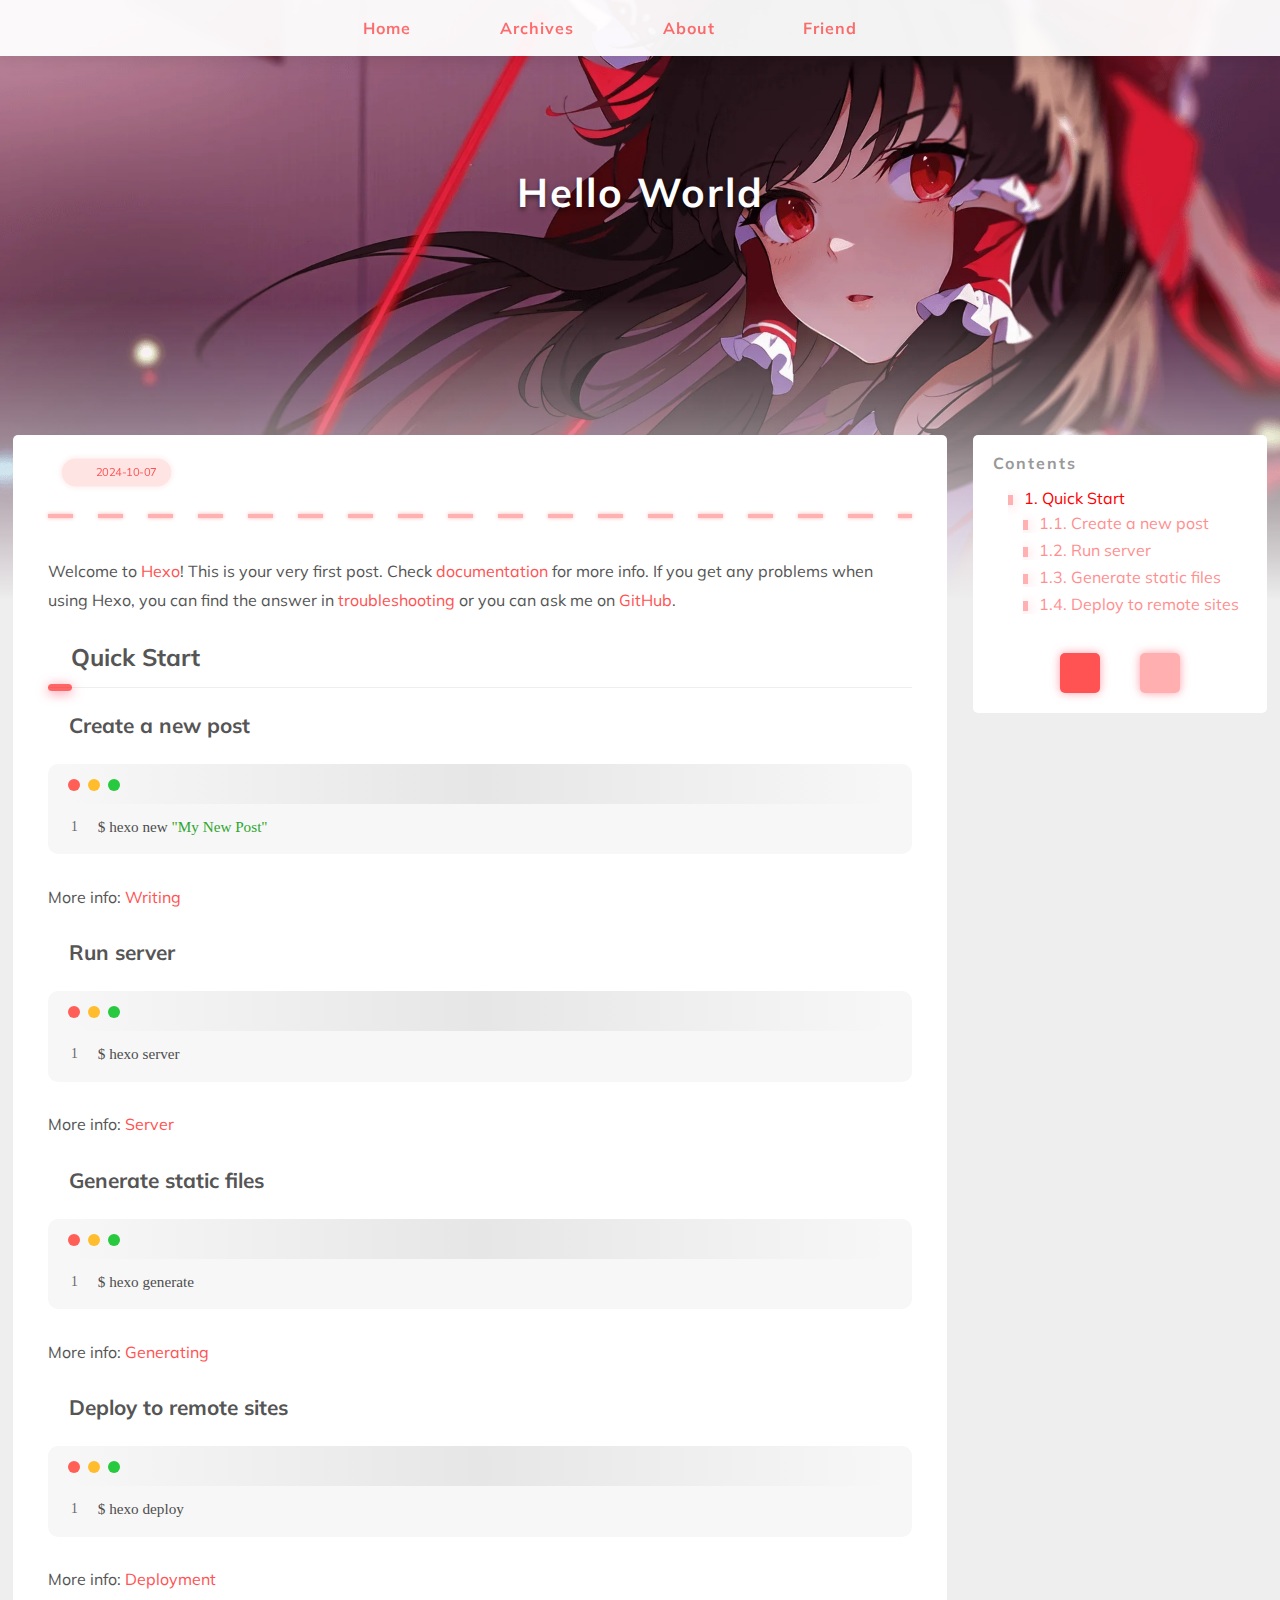
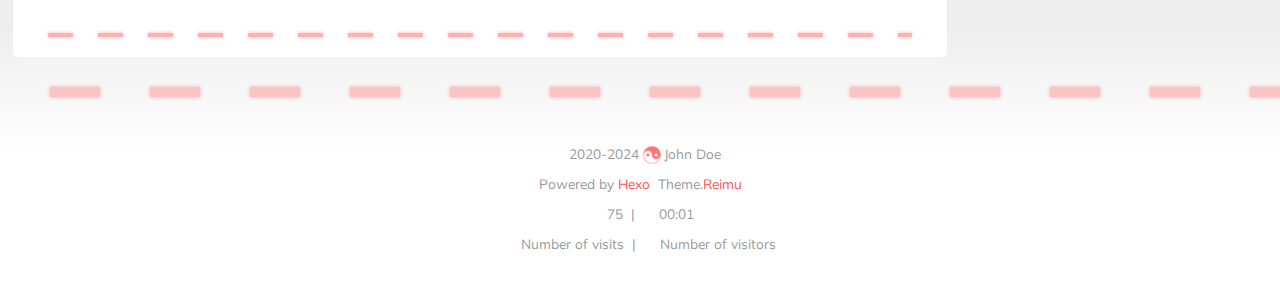
<file: 2024/10/07/hello-world/index.html>
<!DOCTYPE html>
  <html lang="en"  >
  <head>
  <meta charset="utf-8">
  

  

  

  
  <script>window.icon_font = '4552607_tq6stt6tcg';window.clipboard_tips = {"success":"复制成功(*^▽^*)","fail":"复制失败 (ﾟ⊿ﾟ)ﾂ","copyright":{"enable":false,"count":50,"content":"本文版权：本博客所有文章除特别声明外，均采用 BY-NC-SA 许可协议。转载请注明出处！"}};</script>
  
  
  <title>
    Hello World |
    
    Hexo
  </title>
  <meta name="viewport" content="width=device-width, initial-scale=1, shrink-to-fit=no">
  <link rel="preconnect" href="https://fonts.gstatic.com/" crossorigin><link rel="preload" as="style" href="https://fonts.googleapis.com/css?family=Mulish:400,400italic,700,700italic%7CNoto%20Serif%20SC:400,400italic,700,700italic%7CUbuntu%20Mono:400,400italic,700,700italic&display=swap"><link rel="stylesheet" href="https://fonts.googleapis.com/css?family=Mulish:400,400italic,700,700italic%7CNoto%20Serif%20SC:400,400italic,700,700italic%7CUbuntu%20Mono:400,400italic,700,700italic&display=swap" media="print" onload="this.media&#x3D;&#39;all&#39;">
  
    <link rel="preload" href="//at.alicdn.com/t/c/font_4552607_tq6stt6tcg.woff2" as="font" type="font/woff2" crossorigin="anonymous">
  
  
    
<link rel="stylesheet" href="/css/loader.css">

  
  <meta name="description" content="Welcome to Hexo! This is your very first post. Check documentation for more info. If you get any problems when using Hexo, you can find the answer in troubleshooting or you can ask me on GitHub. Quick">
<meta property="og:type" content="article">
<meta property="og:title" content="Hello World">
<meta property="og:url" content="http://example.com/2024/10/07/hello-world/index.html">
<meta property="og:site_name" content="Hexo">
<meta property="og:description" content="Welcome to Hexo! This is your very first post. Check documentation for more info. If you get any problems when using Hexo, you can find the answer in troubleshooting or you can ask me on GitHub. Quick">
<meta property="og:locale" content="en_US">
<meta property="article:published_time" content="2024-10-07T14:19:52.886Z">
<meta property="article:modified_time" content="2024-10-04T11:09:10.000Z">
<meta property="article:author" content="John Doe">
<meta name="twitter:card" content="summary">
  
    <link rel="alternate" href="/atom.xml" title="Hexo" type="application/atom+xml">
  
  
    <link rel="shortcut icon" href="/images/favicon.ico">
  
  
<link rel="stylesheet" href="/css/style.css">

  <link rel="preload" href="https://npm.webcache.cn/photoswipe@5.4.4/dist/photoswipe.css" as="style" onload="this.onload=null;this.rel='stylesheet'">
  
  
  
  
<script src="https://npm.webcache.cn/pace-js@1.2.4/pace.min.js"></script>

  
    
<link rel="stylesheet" href="https://npm.webcache.cn/@reimujs/aos@0.0.1/dist/aos.css">

  
<meta name="generator" content="Hexo 7.3.0"></head>

  <body>
    
  <div id='loader'>
    <div class="loading-left-bg loading-bg"></div>
    <div class="loading-right-bg loading-bg"></div>
    <div class="spinner-box">
      <div class="loading-taichi">
        <svg width="150" height="150" viewBox="0 0 1024 1024" class="icon" version="1.1" xmlns="https://www.w3.org/2000/svg" shape-rendering="geometricPrecision">
          <path d="M303.5 432A80 80 0 0 1 291.5 592A80 80 0 0 1 303.5 432z" fill="#ff5252" />
          <path d="M512 65A447 447 0 0 1 512 959L512 929A417 417 0 0 0 512 95A417 417 0 0 0 512 929L512 959A447 447 0 0 1 512 65z 
         M512 95A417 417 0 0 1 929 512A208.5 208.5 0 0 1 720.5 720.5L720.5 592A80 80 0 0 0 720.5 432A80 80 0 0 0 720.5 592L720.5 720.5A208.5 208.5 0 0 1 512 512A208.5 208.5 0 0 0 303.5 303.5A208.5 208.5 0 0 0 95 512A417 417 0 0 1 512 95z" fill="#ff5252" />
        </svg>
      </div>
      <div class="loading-word">少女祈祷中...</div>
    </div>
  </div>
  </div>
  <script>
    var time = null;
    var startLoading = () => {
      time = Date.now();
      document.getElementById('loader').classList.remove("loading");
    }
    var endLoading = () => {
      if (!time) {
        document.body.style.overflow = 'auto';
        document.getElementById('loader').classList.add("loading");
      } else {
        if (Date.now() - time > 500) {
          time = null;
          document.body.style.overflow = 'auto';
          document.getElementById('loader').classList.add("loading");
        } else {
          setTimeout(endLoading, 500 - (Date.now() - time));
          time = null;
        }
      }
    }
    window.addEventListener('DOMContentLoaded', endLoading);
    document.getElementById('loader').addEventListener('click', endLoading);
  </script>

<div id="copy-tooltip" style="pointer-events: none; opacity: 0; transition: all 0.2s ease; position: fixed;top: 50%;left: 50%;z-index: 999;transform: translate(-50%, -50%);color: white;background: rgba(0, 0, 0, 0.5);padding: 10px 15px;border-radius: 10px;">
</div>


    <div id="container">
      <div id="wrap">
        <div id="header-nav">
  <nav id="main-nav">
    
      <span class="main-nav-link-wrap">
        <div class="main-nav-icon icon-taichi"></div>
        <a class="main-nav-link" href="/">Home</a>
      </span>
    
      <span class="main-nav-link-wrap">
        <div class="main-nav-icon icon-taichi"></div>
        <a class="main-nav-link" href="/archives">Archives</a>
      </span>
    
      <span class="main-nav-link-wrap">
        <div class="main-nav-icon icon-taichi"></div>
        <a class="main-nav-link" href="/about">About</a>
      </span>
    
      <span class="main-nav-link-wrap">
        <div class="main-nav-icon icon-taichi"></div>
        <a class="main-nav-link" href="/friend">Friend</a>
      </span>
    
    <a id="main-nav-toggle" class="nav-icon"></a>
  </nav>
  <nav id="sub-nav">
    
      <a id="nav-rss-link" class="nav-icon" href="/atom.xml" title="RSS Feed"></a>
    
    
    
  </nav>
</div>
<header id="header">
  
    
      <img fetchpriority="high" src="/images/banner.webp" alt="Hello World">
    
  
  <div id="header-outer">
    <div id="header-title">
      
        
        
          <a href="/" id="logo">
            <h1 data-aos="slide-up">Hello World</h1>
          </a>
        
      
      
        
        <h2 id="subtitle-wrap" data-aos="slide-down">
          
        </h2>
      
    </div>
  </div>
</header>

        <div id="content">
          
          <section id="main"><article id="post-hello-world" class="h-entry article article-type-post" itemprop="blogPost" itemscope itemtype="https://schema.org/BlogPosting">
  <div class="article-inner" data-aos="fade-up">
    <div class="article-meta">
      <div class="article-date">
  <a href="/2024/10/07/hello-world/" class="article-date-link" data-aos="zoom-in">
    <time datetime="2024-10-07T14:19:52.886Z" itemprop="datePublished">2024-10-07</time>
    <time style="display: none;" id="post-update-time">2024-10-04</time>
  </a>
</div>

      

    </div>
    <div class="hr-line"></div>
    

    <div class="e-content article-entry" itemprop="articleBody">
      
      
        <p>Welcome to <a target="_blank" rel="noopener" href="https://hexo.io/">Hexo</a>! This is your very first post. Check <a target="_blank" rel="noopener" href="https://hexo.io/docs/">documentation</a> for more info. If you get any problems when using Hexo, you can find the answer in <a target="_blank" rel="noopener" href="https://hexo.io/docs/troubleshooting.html">troubleshooting</a> or you can ask me on <a target="_blank" rel="noopener" href="https://github.com/hexojs/hexo/issues">GitHub</a>.</p>
<h2 id="Quick-Start"><a href="#Quick-Start" class="headerlink" title="Quick Start"></a>Quick Start</h2><h3 id="Create-a-new-post"><a href="#Create-a-new-post" class="headerlink" title="Create a new post"></a>Create a new post</h3><figure class="highlight bash"><table><tr><td class="gutter"><pre><span class="line">1</span><br></pre></td><td class="code"><pre><span class="line">$ hexo new <span class="string">&quot;My New Post&quot;</span></span><br></pre></td></tr></table></figure>

<p>More info: <a target="_blank" rel="noopener" href="https://hexo.io/docs/writing.html">Writing</a></p>
<h3 id="Run-server"><a href="#Run-server" class="headerlink" title="Run server"></a>Run server</h3><figure class="highlight bash"><table><tr><td class="gutter"><pre><span class="line">1</span><br></pre></td><td class="code"><pre><span class="line">$ hexo server</span><br></pre></td></tr></table></figure>

<p>More info: <a target="_blank" rel="noopener" href="https://hexo.io/docs/server.html">Server</a></p>
<h3 id="Generate-static-files"><a href="#Generate-static-files" class="headerlink" title="Generate static files"></a>Generate static files</h3><figure class="highlight bash"><table><tr><td class="gutter"><pre><span class="line">1</span><br></pre></td><td class="code"><pre><span class="line">$ hexo generate</span><br></pre></td></tr></table></figure>

<p>More info: <a target="_blank" rel="noopener" href="https://hexo.io/docs/generating.html">Generating</a></p>
<h3 id="Deploy-to-remote-sites"><a href="#Deploy-to-remote-sites" class="headerlink" title="Deploy to remote sites"></a>Deploy to remote sites</h3><figure class="highlight bash"><table><tr><td class="gutter"><pre><span class="line">1</span><br></pre></td><td class="code"><pre><span class="line">$ hexo deploy</span><br></pre></td></tr></table></figure>

<p>More info: <a target="_blank" rel="noopener" href="https://hexo.io/docs/one-command-deployment.html">Deployment</a></p>

      
    </div>
    <footer class="article-footer">
      
      
      
      
      
      
      

    </footer>
  </div>
  
    

  
</article>






</section>
          
            <aside id="sidebar">
  <div class="sidebar-wrapper wrap-sticky">
    <div class="sidebar-wrap" data-aos="fade-up">
      
        <div class="sidebar-toc-sidebar"><div class="sidebar-toc">
  <h3 class="toc-title">Contents</h3>
  <div class="sidebar-toc-wrapper toc-div-class" >
      
        <ol class="toc"><li class="toc-item toc-level-2"><a class="toc-link" href="#Quick-Start"><span class="toc-number">1.</span> <span class="toc-text">Quick Start</span></a><ol class="toc-child"><li class="toc-item toc-level-3"><a class="toc-link" href="#Create-a-new-post"><span class="toc-number">1.1.</span> <span class="toc-text">Create a new post</span></a></li><li class="toc-item toc-level-3"><a class="toc-link" href="#Run-server"><span class="toc-number">1.2.</span> <span class="toc-text">Run server</span></a></li><li class="toc-item toc-level-3"><a class="toc-link" href="#Generate-static-files"><span class="toc-number">1.3.</span> <span class="toc-text">Generate static files</span></a></li><li class="toc-item toc-level-3"><a class="toc-link" href="#Deploy-to-remote-sites"><span class="toc-number">1.4.</span> <span class="toc-text">Deploy to remote sites</span></a></li></ol></li></ol>
      
  </div>
</div>
</div>
        <div class="sidebar-common-sidebar hidden"><div class="sidebar-author">
  <img data-src="/avatar/avatar.webp" data-sizes="auto" alt="John Doe" class="lazyload">
  <div class="sidebar-author-name">John Doe</div>
  <div class="sidebar-description"></div>
</div>
<div class="sidebar-state">
  <div class="sidebar-state-article">
    <div>Posts</div>
    <div class="sidebar-state-number">1</div>
  </div>
  <div class="sidebar-state-category">
    <div>Categories</div>
    <div class="sidebar-state-number">0</div>
  </div>
  <div class="sidebar-state-tag">
    <div>Tags</div>
    <div class="sidebar-state-number">0</div>
  </div>
</div>
<div class="sidebar-social">
  
</div>
<div class="sidebar-menu">
  
    <div class="sidebar-menu-link-wrap">
      <a class="sidebar-menu-link-dummy" href="/" aria-label="Home"></a>
      <div class="sidebar-menu-icon icon-taichi"></div>
      <div class="sidebar-menu-link">Home</div>
    </div>
  
    <div class="sidebar-menu-link-wrap">
      <a class="sidebar-menu-link-dummy" href="/archives" aria-label="Archives"></a>
      <div class="sidebar-menu-icon icon-taichi"></div>
      <div class="sidebar-menu-link">Archives</div>
    </div>
  
    <div class="sidebar-menu-link-wrap">
      <a class="sidebar-menu-link-dummy" href="/about" aria-label="About"></a>
      <div class="sidebar-menu-icon icon-taichi"></div>
      <div class="sidebar-menu-link">About</div>
    </div>
  
    <div class="sidebar-menu-link-wrap">
      <a class="sidebar-menu-link-dummy" href="/friend" aria-label="Friend"></a>
      <div class="sidebar-menu-icon icon-taichi"></div>
      <div class="sidebar-menu-link">Friend</div>
    </div>
  
</div>
</div>
      
      
        <div class="sidebar-btn-wrapper" style="position:static">
          <div class="sidebar-toc-btn current"></div>
          <div class="sidebar-common-btn"></div>
        </div>
      
    </div>
  </div>

  
</aside>

          
        </div>
        <footer id="footer">
  <div style="width: 100%; overflow: hidden">
    <div class="footer-line"></div>
  </div>
  <div id="footer-info">
    
    <div>
      <span class="icon-copyright"></span>
      2020-2024
      <span class="footer-info-sep"></span>
      John Doe
    </div>
    
      <div>
        Powered by&nbsp;<a href="https://hexo.io/" target="_blank">Hexo</a>&nbsp;
        Theme.<a href="https://github.com/D-Sketon/hexo-theme-reimu" target="_blank">Reimu</a>
      </div>
    
    
      <div>
        <span class="icon-brush"></span>
        75
        &nbsp;|&nbsp;
        <span class="icon-coffee"></span>
        00:01
      </div>
    
    
      <div>
        <span class="icon-eye"></span>
        <span id="busuanzi_container_site_pv">Number of visits&nbsp;<span id="busuanzi_value_site_pv"></span></span>
        &nbsp;|&nbsp;
        <span class="icon-user"></span>
        <span id="busuanzi_container_site_uv">Number of visitors&nbsp;<span id="busuanzi_value_site_uv"></span></span>
      </div>
    
  </div>
</footer>

        <div class="sidebar-top">
          <img src="/images/taichi.png" height="50" width="50" alt="backtop" />
          <div class="arrow-up"></div>
        </div>
        <div id="mask"></div>
      </div>
      <nav id="mobile-nav">
  <div class="sidebar-wrap">
    
      <div class="sidebar-toc-sidebar"><div class="sidebar-toc">
  <h3 class="toc-title">Contents</h3>
  <div class="sidebar-toc-wrapper toc-div-class" >
      
        <ol class="toc"><li class="toc-item toc-level-2"><a class="toc-link" href="#Quick-Start"><span class="toc-number">1.</span> <span class="toc-text">Quick Start</span></a><ol class="toc-child"><li class="toc-item toc-level-3"><a class="toc-link" href="#Create-a-new-post"><span class="toc-number">1.1.</span> <span class="toc-text">Create a new post</span></a></li><li class="toc-item toc-level-3"><a class="toc-link" href="#Run-server"><span class="toc-number">1.2.</span> <span class="toc-text">Run server</span></a></li><li class="toc-item toc-level-3"><a class="toc-link" href="#Generate-static-files"><span class="toc-number">1.3.</span> <span class="toc-text">Generate static files</span></a></li><li class="toc-item toc-level-3"><a class="toc-link" href="#Deploy-to-remote-sites"><span class="toc-number">1.4.</span> <span class="toc-text">Deploy to remote sites</span></a></li></ol></li></ol>
      
  </div>
</div>
</div>
      <div class="sidebar-common-sidebar hidden"><div class="sidebar-author">
  <img data-src="/avatar/avatar.webp" data-sizes="auto" alt="John Doe" class="lazyload">
  <div class="sidebar-author-name">John Doe</div>
  <div class="sidebar-description"></div>
</div>
<div class="sidebar-state">
  <div class="sidebar-state-article">
    <div>Posts</div>
    <div class="sidebar-state-number">1</div>
  </div>
  <div class="sidebar-state-category">
    <div>Categories</div>
    <div class="sidebar-state-number">0</div>
  </div>
  <div class="sidebar-state-tag">
    <div>Tags</div>
    <div class="sidebar-state-number">0</div>
  </div>
</div>
<div class="sidebar-social">
  
</div>
<div class="sidebar-menu">
  
    <div class="sidebar-menu-link-wrap">
      <a class="sidebar-menu-link-dummy" href="/" aria-label="Home"></a>
      <div class="sidebar-menu-icon icon-taichi"></div>
      <div class="sidebar-menu-link">Home</div>
    </div>
  
    <div class="sidebar-menu-link-wrap">
      <a class="sidebar-menu-link-dummy" href="/archives" aria-label="Archives"></a>
      <div class="sidebar-menu-icon icon-taichi"></div>
      <div class="sidebar-menu-link">Archives</div>
    </div>
  
    <div class="sidebar-menu-link-wrap">
      <a class="sidebar-menu-link-dummy" href="/about" aria-label="About"></a>
      <div class="sidebar-menu-icon icon-taichi"></div>
      <div class="sidebar-menu-link">About</div>
    </div>
  
    <div class="sidebar-menu-link-wrap">
      <a class="sidebar-menu-link-dummy" href="/friend" aria-label="Friend"></a>
      <div class="sidebar-menu-icon icon-taichi"></div>
      <div class="sidebar-menu-link">Friend</div>
    </div>
  
</div>
</div>
    
  </div>
  
    <div class="sidebar-btn-wrapper">
      <div class="sidebar-toc-btn current"></div>
      <div class="sidebar-common-btn"></div>
    </div>
  
</nav>

    </div>
    
    
<script src="https://npm.webcache.cn/lazysizes@5.3.2/lazysizes.min.js"></script>


<script src="https://npm.webcache.cn/clipboard@2.0.11/dist/clipboard.min.js"></script>



<script src="/js/script.js"></script>



  
<script src="/js/aos.js"></script>

  <script>
    var aosInit = () => {
      AOS.init({
        duration: 1000,
        easing: "ease",
        once: true,
        offset: 50,
      });
    };
    if (document.readyState === 'loading') {
      document.addEventListener('DOMContentLoaded', aosInit);
    } else {
      aosInit();
    }
  </script>



<script src="/js/pjax_script.js" data-pjax></script>


<script type="module" data-pjax>
  import PhotoSwipeLightbox from "https://npm.webcache.cn/photoswipe@5.4.4/dist/photoswipe-lightbox.esm.min.js";
  
  const pswp = () => {
    if (_$$('.article-entry a.article-gallery-item').length > 0) {
      new PhotoSwipeLightbox({
        gallery: '.article-entry',
        children: 'a.article-gallery-item',
        pswpModule: () => import("https://npm.webcache.cn/photoswipe@5.4.4/dist/photoswipe.esm.min.js")
      }).init();
    }
    if(_$$('.article-gallery a.article-gallery-item').length > 0) {
      new PhotoSwipeLightbox({
        gallery: '.article-gallery',
        children: 'a.article-gallery-item',
        pswpModule: () => import("https://npm.webcache.cn/photoswipe@5.4.4/dist/photoswipe.esm.min.js")
      }).init();
    }
    window.lightboxStatus = 'done';
    window.removeEventListener('lightbox:ready', pswp);
  }
  if(window.lightboxStatus === 'ready') {
    pswp()
  } else {
    window.addEventListener('lightbox:ready', pswp);
  }
</script>
















  
<script src="https://npm.webcache.cn/mouse-firework@0.0.4/dist/index.umd.js"></script>

  <script>
    firework(JSON.parse('{"excludeElements":["a","button"],"particles":[{"shape":"circle","move":["emit"],"easing":"easeOutExpo","colors":["#ff5252","#ff7c7c","#ffafaf","#ffd0d0"],"number":20,"duration":[1200,1800],"shapeOptions":{"radius":[16,32],"alpha":[0.3,0.5]}},{"shape":"circle","move":["diffuse"],"easing":"easeOutExpo","colors":["#ff0000"],"number":1,"duration":[1200,1800],"shapeOptions":{"radius":20,"alpha":[0.2,0.5],"lineWidth":6}}]}'))
  </script>







  
<script src="https://npm.webcache.cn/quicklink@2.3.0/dist/quicklink.umd.js"></script>

  <script data-pjax>
    quicklink.listen({
      timeout: 3000,
      priority: true,
      ignores: []
    });
  </script>


<div id="lazy-script">
  <div>
    
  </div>
</div>


  <script>
    console.log(String.raw`%c 
 ______     ______     __     __    __     __  __    
/\  == \   /\  ___\   /\ \   /\ "-./  \   /\ \/\ \   
\ \  __<   \ \  __\   \ \ \  \ \ \-./\ \  \ \ \_\ \  
 \ \_\ \_\  \ \_____\  \ \_\  \ \_\ \ \_\  \ \_____\ 
  \/_/ /_/   \/_____/   \/_/   \/_/  \/_/   \/_____/ 
                                                  
`,'color: #ff5252;')
    console.log('%c Theme.Reimu v' + '0.3.0-alpha.1' + ' %c https://github.com/D-Sketon/hexo-theme-reimu ', 'color: white; background: #ff5252; padding:5px 0;', 'padding:4px;border:1px solid #ff5252;')
  </script>
  



  
<script src="https://npm.webcache.cn/busuanzi@2.3.0/bsz.pure.mini.js" async></script>




<script>
  if ('serviceWorker' in navigator) {
    navigator.serviceWorker.getRegistrations().then((registrations) => {
      for (let registration of registrations) {
        registration.unregister();
      }
    });
  }
</script>

  <!-- hexo injector body_end start -->
<script src="/js/insert_highlight.js" data-pjax></script>
<!-- hexo injector body_end end --></body>
  </html>
</file>
<file: css/loader.css>
[data-theme="dark"] #loader .loading-bg {
  background-color: rgba(37,37,37,0.9);
}
[data-theme="dark"] #loader .spinner-box .loading-word {
  color: #ff5252;
}
#loader .loading-bg {
  position: fixed;
  z-index: 1000;
  width: 50%;
  height: 100%;
  background-color: rgba(255,255,255,0.9);
  transition: 0.8s;
}
#loader .loading-right-bg {
  right: 0;
}
#loader .spinner-box {
  position: fixed;
  z-index: 1001;
  display: flex;
  justify-content: center;
  align-items: center;
  width: 100%;
  height: 100vh;
  opacity: 1;
  transition: 0.5s;
}
#loader .spinner-box .loading-taichi {
  opacity: 0.8;
  animation: rotate-all 2s linear infinite;
}
#loader .spinner-box .loading-word {
  position: absolute;
  color: rgba(255,0,0,0.65);
  top: calc(50% + 110px);
  left: 50%;
  transform: translate(-50%, -50%);
  font: 700 1.2rem Mulish, 'Noto Serif SC', 'Noto Serif JP', -apple-system, 'PingFang SC', 'Microsoft YaHei', sans-serif;
}
#loader.loading .loading-left-bg {
  transform: translate(-100%, 0);
}
#loader.loading .loading-right-bg {
  transform: translate(100%, 0);
}
#loader.loading .spinner-box {
  opacity: 0;
  visibility: hidden;
}
@keyframes rotate-all {
  100% {
    transform: rotate(360deg);
  }
}
</file>
<file: css/style.css>
:root {
  --red-0: #f00;
  --red-1: #ff5252;
  --red-2: #ff7c7c;
  --red-3: #ffafaf;
  --red-4: #ffd0d0;
  --red-5: #ffe4e4;
  --red-5-5: #ffecec;
  --red-6: #fff3f3;
  --grey-9: #999;
  --grey-7: #777;
  --color-archive-year: #000;
  --color-default: #555;
  --color-border: var(--red-3);
  --color-link: var(--red-1);
  --color-background: #eee;
  --color-code-background: #f5f5f5;
  --color-header-background: rgba(255,255,255,0.9);
  --color-footer-background: #fff;
  --color-mobile-nav-background: #fff;
  --color-wrap: #fff;
  --color-sticky: #ffecec;
  --color-h2-border: #eee;
  --color-meta-shadow: var(--red-6);
  --color-hover-shadow: rgba(150,150,150,0.1);
  --color-h2-after: rgba(255,0,0,0.6);
  --color-h2-after-shadow: rgba(255,78,106,0.7);
  --highlight-nav: #e6e6e6;
  --highlight-scrollbar: #d6d6d6;
  --highlight-background: #f7f7f7;
  --highlight-current-line: #dadada;
  --highlight-selection: #e9e9e9;
  --highlight-foreground: #4d4d4d;
  --highlight-comment: #7d7d7d;
  --highlight-red: #c8362b;
  --highlight-orange: #b66014;
  --highlight-yellow: #cb911d;
  --highlight-green: #2ea52e;
  --highlight-aqua: #479d9d;
  --highlight-blue: #1973b8;
  --highlight-purple: #7135ac;
  --cursor-default: url("../images/cursor/reimu-cursor-default.png"), auto;
  --cursor-pointer: url("../images/cursor/reimu-cursor-pointer.png"), pointer;
  --cursor-text: url("../images/cursor/reimu-cursor-text.png"), text;
}
[data-theme="dark"]:root {
  --red-0: #ff5252;
  --red-1: #ff5252;
  --red-2: #ff7c7c;
  --red-3: #ffafaf;
  --red-4: rgba(255,208,208,0.5);
  --red-5: rgba(255,228,228,0.2);
  --red-5-5: rgba(255,236,236,0.1);
  --red-6: rgba(255,243,243,0.2);
  --grey-9: #999;
  --grey-7: #777;
  --color-archive-year: #999;
  --color-default: #999;
  --color-border: var(--red-5);
  --color-link: var(--red-1);
  --color-background: #21252b;
  --color-code-background: rgba(232,232,232,0.1);
  --color-header-background: #222;
  --color-footer-background: #21252b;
  --color-mobile-nav-background: #21252b;
  --color-wrap: #272b30;
  --color-sticky: #ffecec;
  --color-h2-border: #47474a;
  --color-meta-shadow: rgba(0,0,0,0.2);
  --color-hover-shadow: rgba(0,0,0,0.2);
  --color-h2-after: #ff5252;
  --color-h2-after-shadow: rgba(255,78,106,0.7);
  --highlight-nav: #2e353f;
  --highlight-scrollbar: #454d59;
  --highlight-background: #22272e;
  --highlight-current-line: #393939;
  --highlight-selection: #515151;
  --highlight-foreground: #ccc;
  --highlight-comment: #999;
  --highlight-red: #f47067;
  --highlight-orange: #f69d50;
  --highlight-yellow: #fc6;
  --highlight-green: #9c9;
  --highlight-aqua: #6cc;
  --highlight-blue: #54b6ff;
  --highlight-purple: #dcbdfb;
}
[data-theme="dark"]:root img {
  filter: brightness(70%);
}
[data-theme="dark"]:root .pswp__img {
  opacity: 1;
  filter: none;
  animation: none;
}
[data-theme="dark"]:root img.lazyloaded {
  opacity: 1;
  animation: blur-darken 0.8s ease-in-out forwards;
}
body [data-aos='fade-up'] {
  transform: translate3d(0, 30px, 0);
}
body [data-aos='zoom-in'] {
  transform: scale(0.8);
}
@keyframes blur {
  0% {
    filter: blur(10px);
  }
  to {
    filter: blur(0);
  }
}
@keyframes blur-darken {
  0% {
    filter: blur(10px) brightness(70%);
  }
  to {
    filter: blur(0) brightness(70%);
  }
}
@keyframes rotate-all {
  100% {
    transform: rotate(360deg);
  }
}
@keyframes transform-all {
  100% {
    transform: translateX(-100px);
  }
}
.article-entry h1 {
  font-size: 2em;
}
.article-entry h2 {
  font-size: 1.5em;
  position: relative;
}
.article-entry h2:before {
  content: "";
  position: absolute;
  width: 100%;
  border-bottom: 1px solid var(--color-h2-border);
  bottom: -15px;
  box-sizing: unset;
  transition: 0.3s;
}
.article-entry h2:after {
  content: "";
  position: absolute;
  background: var(--color-h2-after);
  width: 1em;
  height: 7px;
  bottom: -18px;
  left: 0;
  border-radius: 10px;
  box-shadow: 0 2px 12px var(--color-h2-after-shadow);
  transition: 0.3s;
}
.article-entry h2:hover:after {
  width: 3em;
}
.article-entry h3 {
  font-size: 1.3em;
}
.article-entry h4 {
  font-size: 1.2em;
}
.article-entry h5 {
  font-size: 1em;
}
.article-entry h6 {
  font-size: 1em;
  color: var(--grey-9);
}
.article-entry hr {
  margin: 10px 0;
  opacity: 0.3;
  height: 4px;
  background-image: linear-gradient(to right, var(--red-0) 50%, transparent 0%);
  background-size: 50px 4px;
  background-repeat: repeat-x;
  border: none;
  filter: drop-shadow(0px 0px 2px #f00);
  transition: opacity 0.3s;
}
.article-entry hr:hover {
  opacity: 0.5;
}
.article-entry strong {
  font-weight: bold;
}
.article-entry em,
.article-entry cite {
  font-style: italic;
}
.article-entry sup,
.article-entry sub {
  font-size: 0.75em;
  line-height: 0;
  position: relative;
  vertical-align: baseline;
}
.article-entry sup {
  top: -0.5em;
}
.article-entry sub {
  bottom: -0.2em;
}
.article-entry small {
  font-size: 0.85em;
}
.article-entry acronym,
.article-entry abbr {
  text-decoration: none;
  border-bottom: 1px dotted;
}
.article-entry ul,
.article-entry ol,
.article-entry dl {
  margin: 0 20px;
  line-height: 1.8em;
}
.article-entry ul ul,
.article-entry ol ul,
.article-entry ul ol,
.article-entry ol ol {
  margin-top: 0;
  margin-bottom: 0;
}
.article-entry ul {
  list-style: disc;
}
.article-entry ol {
  list-style: decimal;
}
.article-entry dt {
  font-weight: bold;
}
@font-face {
  font-family: "iconfont";
  src: url("//at.alicdn.com/t/c/font_4552607_tq6stt6tcg.woff2") format('woff2');
  font-display: swap;
}
.tag-wrap .archives-tag-list-link:before {
  font-family: "iconfont";
  content: "\e622";
}
.category-wrap .archives-category-list-link:before {
  font-family: "iconfont";
  content: "\e604";
}
.article-date-link:before {
  font-family: "iconfont";
  content: "\e606";
}
.article-category-link:before {
  font-family: "iconfont";
  content: "\e604";
}
.article-tag-list-link:before {
  font-family: "iconfont";
  content: "\e622";
}
.article-comment-link:before {
  font-family: "iconfont";
  content: "\e608";
}
.icon-copyright:before {
  font-family: "iconfont";
  content: "\e60a";
}
.icon-brush:before {
  font-family: "iconfont";
  content: "\e618";
}
.icon-coffee:before {
  font-family: "iconfont";
  content: "\e607";
}
.icon-eye:before {
  font-family: "iconfont";
  content: "\e60f";
}
.icon-user:before {
  font-family: "iconfont";
  content: "\e628";
}
#main-nav-toggle:before {
  font-family: "iconfont";
  content: "\e62f";
}
#nav-rss-link:before {
  font-family: "iconfont";
  content: "\e61f";
}
#nav-search-btn:before {
  font-family: "iconfont";
  content: "\e631";
}
#nav-sun-btn:before {
  font-family: "iconfont";
  content: "\e621";
}
#nav-moon-btn:before {
  font-family: "iconfont";
  content: "\e617";
}
.icon-copy:before {
  font-family: "iconfont";
  content: "\e60c";
}
.icon-chevron-down:before {
  font-family: "iconfont";
  content: "\e609";
}
.icon-check:before {
  font-family: "iconfont";
  content: "\e636";
}
.icon-times:before {
  font-family: "iconfont";
  content: "\e637";
}
.post-meta .icon-calendar:before {
  font-family: "iconfont";
  content: "\e605";
}
.post-meta .icon-pencil:before {
  font-family: "iconfont";
  content: "\e61b";
}
.post-meta .icon-clock:before {
  font-family: "iconfont";
  content: "\e613";
}
.post-sticky:before {
  font-family: "iconfont";
  content: "\e627";
}
.reimu-popup .popup-btn-close:before {
  font-family: "iconfont";
  content: "\e626";
}
.reimu-search-input-icon:before {
  font-family: "iconfont";
  content: "\e631";
}
.ais-pagination--item__previous a:before {
  font-family: "iconfont";
  content: "\e601";
}
.ais-pagination--item__next a:before {
  font-family: "iconfont";
  content: "\e630";
}
.icon-github:before {
  font-family: "iconfont";
  content: "\e619";
}
.icon-google:before {
  content: "\e611";
}
.icon-facebook:before {
  content: "\e60e";
}
.icon-twitter:before {
  content: "\e62a";
}
.icon-instagram:before {
  content: "\e615";
}
.icon-linkedin:before {
  content: "\e614";
}
.icon-pinterest:before {
  content: "\e61a";
}
.icon-youtube:before {
  content: "\e62d";
}
.icon-vimeo:before {
  content: "\e629";
}
.icon-flickr:before {
  content: "\e612";
}
.icon-dribbble:before {
  content: "\e610";
}
.icon-behance:before {
  content: "\e602";
}
.icon-bilibili:before {
  content: "\e603";
}
.icon-weibo:before {
  content: "\e62c";
}
.icon-zhihu:before {
  content: "\e62e";
}
.icon-reddit:before {
  content: "\e61c";
}
.icon-tumblr:before {
  content: "\e625";
}
.icon-medium:before {
  content: "\e616";
}
.icon-deviantart:before {
  content: "\e60b";
}
.icon-stackoverflow:before {
  content: "\e620";
}
.icon-keybase:before {
  content: "\e61e";
}
.icon-telegram:before {
  content: "\e623";
}
.icon-discord:before {
  content: "\e60d";
}
.icon-steam:before {
  content: "\e624";
}
.icon-email:before {
  content: "\e63c";
}
.sidebar-btn-wrapper .sidebar-toc-btn:before {
  font-family: "iconfont";
  content: "\e633";
}
.sidebar-btn-wrapper .sidebar-common-btn:before {
  font-family: "iconfont";
  content: "\e632";
}
.sidebar-top .arrow-up:before {
  font-family: "iconfont";
  content: "\e634";
}
.icon-link:before {
  font-family: "iconfont";
  content: "\e639";
}
.icon-globe:before {
  font-family: "iconfont";
  content: "\e638";
}
.icon-creative-commons:before {
  font-family: "iconfont";
  content: "\e63a";
}
.icon-taichi:before {
  font-family: "iconfont";
  content: "\e62b";
}
html,
body,
div,
span,
applet,
object,
iframe,
h1,
h2,
h3,
h4,
h5,
h6,
p,
blockquote,
pre,
a,
abbr,
acronym,
address,
big,
cite,
code,
del,
dfn,
em,
img,
ins,
kbd,
q,
s,
samp,
small,
strike,
strong,
sub,
sup,
tt,
var,
dl,
dt,
dd,
ol,
ul,
li,
fieldset,
form,
label,
legend,
table,
caption,
tbody,
tfoot,
thead,
tr,
th,
td {
  margin: 0;
  padding: 0;
  border: 0;
  outline: 0;
  font-weight: inherit;
  font-style: inherit;
  font-family: inherit;
  font-size: 100%;
  vertical-align: baseline;
}
body {
  line-height: 1;
  color: #000;
  background: #fff;
}
ol,
ul {
  list-style: none;
}
table {
  border-collapse: separate;
  border-spacing: 0;
  vertical-align: middle;
}
caption,
th,
td {
  text-align: left;
  font-weight: normal;
  vertical-align: middle;
}
a img {
  border: none;
}
h1,
h2,
h3,
h4,
h5,
h6 {
  font-family: Mulish, 'Noto Serif SC', 'Noto Serif JP', -apple-system, 'PingFang SC', 'Microsoft YaHei', sans-serif;
  font-weight: 700;
}
input,
button {
  margin: 0;
  padding: 0;
}
input::-moz-focus-inner,
button::-moz-focus-inner {
  border: 0;
  padding: 0;
}
html,
body,
#container {
  height: 100%;
  scroll-behavior: smooth;
  cursor: var(--cursor-default);
}
body {
  width: 100%;
  background: var(--color-background);
  -webkit-text-size-adjust: 100%;
  -webkit-font-smoothing: antialiased;
  text-size-adjust: 100%;
  font-family: Mulish, 'Noto Serif SC', 'Noto Serif JP', -apple-system, 'PingFang SC', 'Microsoft YaHei', sans-serif;
  transition: background 0.3s;
}
body ::selection {
  background: var(--red-1);
  color: #fff;
}
a {
  cursor: var(--cursor-pointer) !important;
}
.site-search input {
  cursor: var(--cursor-text) !important;
}
#main span,
#main p,
#main code,
#main kbd,
#main input,
#main textarea {
  cursor: var(--cursor-text) !important;
}
#main nav span {
  cursor: var(--cursor-default) !important;
}
#container {
  position: relative;
}
.mobile-nav-on {
  overflow: hidden !important;
}
#wrap {
  position: absolute;
  z-index: 1;
  top: 0;
  left: 0;
  height: 100%;
  width: 100%;
  transition: 0.3s;
  background: var(--color-background);
}
#main {
  padding: 0 10px;
  max-width: 100%;
  box-sizing: border-box;
}
@media screen and (max-width: 959px) {
  #main {
    min-width: 100%;
  }
}
#content {
  position: relative;
  display: flex;
  padding-top: 5px;
  align-items: stretch;
  max-width: 1350px;
  margin: 0 auto;
  overflow: visible;
}
@media screen and (min-width: 960px) {
  #main {
    padding: 0;
    width: 73%;
    margin: 0 1%;
  }
}
#mask {
  display: none;
  z-index: 1000;
  position: fixed;
  top: 0;
  left: 0;
  width: 100%;
  height: 100%;
  background: rgba(0,0,0,0.5);
}
.mobile-nav-on #mask {
  display: block;
}
#header {
  min-height: 400px;
  height: 35vh;
  position: relative;
}
#header img {
  position: absolute;
  top: 0;
  left: 0;
  width: 100%;
  height: 150%;
  z-index: -2;
  display: block;
  object-fit: cover;
  transition: 0.3s;
  -webkit-mask: linear-gradient(to top, transparent, #fff 50%);
  mask: linear-gradient(to top, transparent, #fff 50%);
}
@media screen and (max-width: 959px) {
  #header img {
    height: 120%;
  }
}
@media screen and (max-width: 767px) {
  #header img {
    height: 100%;
  }
}
#header-outer {
  height: 100%;
  position: relative;
  max-width: 100%;
}
[data-theme="dark"] #header-nav:hover {
  background: var(--color-header-background);
}
#header-nav {
  position: fixed;
  top: 0;
  left: 0;
  right: 0;
  display: flex;
  justify-content: center;
  overflow: hidden;
  background: var(--color-header-background);
  box-shadow: 0 0 15px 5px rgba(0,0,0,0.1);
  transition: background 0.3s, top 0.3s;
  z-index: 200;
}
#header-nav:hover {
  background: rgba(255,255,255,0.95);
}
#header-nav.header-nav-hidden {
  top: -80px;
}
#header-title {
  font-family: Mulish, 'Noto Serif SC', 'Noto Serif JP', -apple-system, 'PingFang SC', 'Microsoft YaHei', sans-serif;
  font-weight: 700;
  text-align: center;
  position: absolute;
  top: 50%;
  margin: -20px 2.5% 0;
  width: 95%;
}
#logo,
#subtitle {
  text-decoration: none;
  color: #fff;
}
#logo {
  font-size: 40px;
  font-weight: 700;
  letter-spacing: 2px;
  display: inline-block;
  transform: translateY(-20%);
  text-shadow: 0 0.2rem 0.3rem rgba(0,0,0,0.5);
}
@media screen and (max-width: 959px) {
  #logo {
    font-size: 35px;
  }
}
@media screen and (min-width: 480px) and (max-width: 767px) {
  #logo {
    font-size: 30px;
  }
}
@media screen and (max-width: 479px) {
  #logo {
    font-size: 30px;
  }
}
#subtitle {
  font-size: 18px;
  font-weight: 400;
  letter-spacing: 1px;
  text-shadow: 0 0 5px rgba(0,0,0,0.5);
}
@media screen and (max-width: 959px) {
  #subtitle {
    font-size: 15px;
  }
}
@media screen and (min-width: 480px) and (max-width: 767px) {
  #subtitle {
    font-size: 14px;
  }
}
@media screen and (max-width: 479px) {
  #subtitle {
    font-size: 13px;
  }
}
#subtitle-wrap {
  margin-top: 18px;
}
#main-nav {
  display: flex;
  align-items: center;
}
.nav-icon,
.main-nav-link-wrap,
.main-nav-link,
.main-nav-icon {
  color: var(--red-0);
  opacity: 0.8;
  text-decoration: none;
  transition: 0.2s;
  padding: 20px 15px;
}
.main-nav-link-wrap {
  padding: 0 15px;
  display: flex;
  transition: 0.3s;
}
.main-nav-link-wrap:hover {
  opacity: 1;
}
@media screen and (max-width: 959px) {
  .main-nav-link-wrap {
    padding: 0 10px;
  }
}
@media screen and (max-width: 767px) {
  .main-nav-link-wrap {
    padding: 0 4px;
  }
}
.nav-icon {
  text-align: center;
  font-size: 14px;
  width: 14px;
  height: 14px;
  will-change: transform;
}
.nav-icon:hover {
  opacity: 1;
  transform: scale(1.1);
}
[data-theme="dark"] .main-nav-link,
[data-theme="dark"] .nav-icon,
[data-theme="dark"] .main-nav-link-wrap {
  color: var(--red-2);
}
@media screen and (max-width: 767px) {
  .main-nav-link-wrap {
    display: none;
  }
}
.main-nav-link-wrap:hover .main-nav-icon:before {
  transform: rotate(90deg) scale(1.1);
}
.main-nav-link {
  letter-spacing: 1px;
  font-weight: 700;
  opacity: 0.7;
}
.main-nav-icon {
  cursor: var(--cursor-pointer);
  padding: 15px 5px;
  display: flex;
  align-items: center;
}
.main-nav-icon:before {
  font-size: 24px;
  font-weight: 400;
  transform: rotate(90deg);
  transition: transform 0.3s;
  will-change: transform;
}
#main-nav-toggle {
  display: none;
}
@media screen and (max-width: 767px) {
  #main-nav-toggle {
    display: block;
  }
}
#sub-nav {
  display: flex;
  align-items: center;
}
#nav-sun-btn:before,
#nav-moon-btn:before {
  font-weight: 700;
}
.hr-line {
  margin: 10px 35px;
  opacity: 0.3;
  height: 4px;
  background-image: linear-gradient(to right, var(--red-0) 50%, transparent 0%);
  background-size: 50px 4px;
  background-repeat: repeat-x;
  filter: drop-shadow(0px 0px 2px #f00);
  transition: opacity 0.3s;
}
.hr-line:hover {
  opacity: 0.5;
}
.article-inner {
  background: var(--color-wrap);
  border-radius: 5px;
  overflow: hidden;
  transition: 0.3s;
}
.article-meta {
  display: flex;
  flex-direction: column;
  padding: 20px 35px 0;
}
.article-date-link,
.article-category-link {
  text-decoration: none;
  text-transform: uppercase;
  font-size: 14px;
  color: var(--red-1);
  background: var(--red-5);
  border-radius: 20px;
  padding: 10px 18px;
  margin: 0 12px 1em 0;
  box-shadow: 0 0 5px 3px var(--color-meta-shadow);
  transition: 0.3s;
}
.article-date {
  display: flex;
}
.article-date-link:before {
  margin-right: 10px;
}
.article-category {
  display: flex;
  flex-wrap: wrap;
}
.article-category-link:before {
  font-weight: 700;
  margin-right: 10px;
}
.article-entry {
  color: var(--color-default);
  padding: 0 35px;
}
.article-entry:before,
.article-entry:after {
  content: "";
  display: table;
}
.article-entry:after {
  clear: both;
}
@media screen and (max-width: 767px) {
  .article-entry {
    padding: 0 20px;
  }
}
.article-entry p,
.article-entry table {
  line-height: 1.8em;
  margin: 1.8em 0;
}
.article-entry h1,
.article-entry h2,
.article-entry h3,
.article-entry h4,
.article-entry h5,
.article-entry h6 {
  font-weight: bold;
  line-height: 1.2em;
  margin: 1.2em 0;
}
.article-entry h1:before,
.article-entry h2:before,
.article-entry h3:before,
.article-entry h4:before,
.article-entry h5:before,
.article-entry h6:before {
  font-family: "iconfont";
  font-weight: normal;
}
.article-entry h1 a,
.article-entry h2 a,
.article-entry h3 a,
.article-entry h4 a,
.article-entry h5 a,
.article-entry h6 a {
  font-family: "iconfont";
  opacity: 0.5;
  margin-right: 5px;
  transition: 0.3s;
}
.article-entry h1 a:hover,
.article-entry h2 a:hover,
.article-entry h3 a:hover,
.article-entry h4 a:hover,
.article-entry h5 a:hover,
.article-entry h6 a:hover {
  opacity: 1;
  text-decoration: none !important;
}
.article-entry h2 {
  margin-bottom: 40px;
}
.article-entry a {
  color: var(--color-link);
  text-decoration: none;
}
.article-entry a:hover {
  text-decoration: underline;
}
.article-entry ul,
.article-entry ol,
.article-entry dl {
  margin-top: 1.8em;
  margin-bottom: 1.8em;
}
.article-entry li:hover::marker {
  transition: color 0.2s;
  color: var(--red-1);
}
.article-entry img,
.article-entry video {
  max-width: 100%;
  height: auto;
  display: block;
  margin: auto;
  opacity: 0;
  transition: 0.3s;
}
.article-entry img.lazyloaded {
  opacity: 1;
  animation: blur 0.8s ease-in-out forwards;
}
.article-entry iframe {
  border: none;
}
.article-entry table {
  width: 100%;
  border-collapse: collapse;
  border-spacing: 0;
}
.article-entry th {
  font-weight: bold;
  border-bottom: 3px solid var(--color-border);
  padding-bottom: 0.5em;
}
.article-entry td {
  border-bottom: 1px solid var(--color-border);
  padding: 10px 0;
}
.article-entry blockquote {
  background: var(--red-5-5);
  border-left: 6px var(--red-4) solid;
  margin: 1.8em 0;
  border-radius: 5px;
  transition: 0.3s;
  padding: 1px 10px;
  box-shadow: 0 0 5px 2px var(--color-meta-shadow);
}
.article-entry blockquote:hover {
  box-shadow: 0 0 6px 6px var(--color-meta-shadow);
}
.article-entry blockquote footer {
  font-size: 14px;
  margin: 1.8em 0;
}
.article-entry blockquote footer cite:before {
  content: "—";
  padding: 0 0.5em;
}
.article-entry .pullquote {
  text-align: left;
  width: 45%;
  margin: 0;
}
.article-entry .pullquote.left {
  margin-left: 0.5em;
  margin-right: 1em;
}
.article-entry .pullquote.right {
  margin-right: 0.5em;
  margin-left: 1em;
}
.article-entry .caption {
  color: var(--grey-9);
  display: block;
  font-size: 0.9em;
  margin-top: 0.5em;
  position: relative;
  text-align: center;
}
.article-entry .video-container {
  position: relative;
  padding-top: 56.25%;
  height: 0;
  overflow: hidden;
}
.article-entry .video-container iframe,
.article-entry .video-container object,
.article-entry .video-container embed {
  position: absolute;
  top: 0;
  left: 0;
  width: 100%;
  height: 100%;
  margin-top: 0;
}
.article-more-link a {
  display: inline-block;
  line-height: 1em;
  padding: 10px 18px;
  border-radius: 20px;
  background: var(--red-5);
  color: var(--red-1);
  text-decoration: none;
  box-shadow: 0 0 5px 3px var(--color-meta-shadow);
  transition: 0.3s;
}
.article-more-link a:hover {
  background: var(--color-link);
  color: #fff;
  text-decoration: none;
}
.article-footer {
  font-size: 14px;
  margin: 0 35px 20px;
}
.article-footer:before,
.article-footer:after {
  content: "";
  display: table;
}
.article-footer:after {
  clear: both;
}
.article-footer:hover:before {
  opacity: 0.5;
}
.article-footer:before {
  content: "";
  display: block;
  margin-top: 10px;
  opacity: 0.3;
  height: 4px;
  background-image: linear-gradient(to right, var(--red-0) 50%, transparent 0%);
  background-size: 50px 4px;
  background-repeat: repeat-x;
  filter: drop-shadow(0px 0px 2px #f00);
  transition: 0.3s;
}
.article-footer a {
  text-decoration: none;
}
.article-tag-list-link,
.article-comment-link,
.article-visitor-link {
  color: var(--red-1);
  margin-top: 20px;
}
.article-tag-list-item {
  float: left;
  text-decoration: none;
  text-transform: uppercase;
  background: var(--red-5);
  border-radius: 20px;
  padding: 10px 18px;
  margin-top: 20px;
  margin-right: 10px;
  box-shadow: 0 0 5px 3px var(--color-meta-shadow);
}
.article-tag-list-link:before {
  margin-right: 10px;
}
.article-comment-link {
  float: right;
  background: var(--red-5);
  margin-left: 20px;
  border-radius: 20px;
  padding: 10px 18px;
}
.article-comment-link:before {
  margin-right: 10px;
}
.article-visitor-link {
  float: right;
  font-size: 14px;
  background: var(--red-5);
  border-radius: 20px;
  padding: 10px 18px;
}
#article-nav {
  margin-top: 10px;
  display: flex;
  flex-direction: column;
  border-radius: 5px;
  overflow: hidden;
}
@media screen and (min-width: 768px) {
  #article-nav {
    flex-direction: row;
  }
}
.article-nav-link-wrap {
  color: #fff;
  position: relative;
  flex: 1;
  display: flex;
  flex-direction: column;
  justify-content: center;
  padding-left: 20px;
  opacity: 0.9;
  transition: opacity 0.3s;
  height: 150px;
  min-height: 150px;
  flex-shrink: 0;
}
.article-nav-link-wrap a,
.article-nav-link-wrap img {
  position: absolute;
  top: 0;
  left: 0;
  width: 100%;
  height: 100%;
  filter: brightness(70%);
}
.article-nav-link-wrap img {
  display: block;
  opacity: 0;
  object-fit: cover;
  z-index: -1;
}
.article-nav-link-wrap img.lazyloaded {
  opacity: 1;
}
.article-nav-link-wrap:hover {
  opacity: 1;
}
.article-nav-link-right {
  align-items: flex-end;
  padding-right: 20px;
}
.article-nav-caption {
  text-transform: uppercase;
  letter-spacing: 2px;
  font-weight: bold;
}
.article-nav-title {
  font-size: 1.2em;
  line-height: 1.8em;
  margin-top: 0.8em;
  text-shadow: 0 0.2rem 0.3rem rgba(0,0,0,0.5);
}
.article-gallery {
  background: #000;
  position: relative;
}
.article-gallery-photos {
  position: relative;
  overflow: hidden;
}
.article-gallery-img {
  display: none;
  max-width: 100%;
}
.article-gallery-img:first-child {
  display: block;
}
.article-gallery-img.loaded {
  position: absolute;
  display: block;
}
.article-gallery-img img {
  display: block;
  max-width: 100%;
  margin: 0 auto;
}
.katex-display {
  overflow-x: auto;
  overflow-y: hidden;
}
.post-link {
  position: absolute;
  top: 0;
  left: 0;
  width: 100%;
  height: 100%;
}
.post-wrap-left,
.post-wrap-right {
  width: 100%;
  height: 230px;
  margin-bottom: 40px;
  position: relative;
  border-radius: 5px;
  background: var(--color-wrap);
  display: flex;
  transition: 0.3s;
}
[data-theme="dark"] .post-wrap-left,
[data-theme="dark"] .post-wrap-right {
  box-shadow: 0 0 10px 3px var(--color-hover-shadow);
}
.post-wrapper {
  border-radius: 5px;
  transition: 0.3s;
}
.post-wrapper .aos-animate {
  transition: 0.3s !important;
}
@media screen and (min-width: 768px) {
  .post-wrapper .aos-animate:hover {
    box-shadow: 0 0 10px 3px var(--color-hover-shadow);
  }
}
.post-wrapper img {
  will-change: transform;
}
@media screen and (min-width: 768px) {
  .post-wrapper:hover {
    transform: scale(1.01);
  }
  .post-wrapper:hover img {
    transform: scale(1.05);
  }
}
.post-wrap-right {
  flex-direction: row-reverse;
}
@media screen and (max-width: 767px) {
  .post-wrap-left,
  .post-wrap-right {
    flex-direction: column;
    height: 400px;
  }
}
.post-info {
  height: 100%;
  width: 100%;
  padding: 20px;
  overflow: hidden;
  box-sizing: border-box;
}
.post-meta {
  display: flex;
  justify-content: flex-end;
  margin: 5px 0;
}
.post-meta span {
  font-size: 14px;
  color: var(--grey-7);
  margin: 0 8px;
  white-space: nowrap;
  text-overflow: ellipsis;
  overflow: hidden;
}
.post-meta span:before {
  margin: 0 10px;
}
@media screen and (max-width: 767px) {
  .post-meta span:before {
    margin: 0;
  }
}
.post-article {
  display: -webkit-box;
  -webkit-box-orient: vertical;
  -webkit-line-clamp: 3;
  overflow: hidden;
  line-height: 30px;
  font-size: 15px;
  color: var(--grey-7);
}
.post-article a {
  color: var(--color-link);
}
.post-cover-left,
.post-cover-right {
  width: 40%;
  position: relative;
  overflow: hidden;
  min-height: 95px;
  background-color: var(--color-wrap);
  flex-shrink: 0;
  pointer-events: none;
}
@media screen and (max-width: 767px) {
  .post-cover-left,
  .post-cover-right {
    width: 100%;
    height: 45%;
  }
}
.post-cover-left img,
.post-cover-right img {
  display: block;
  opacity: 0;
  transition: 0.2s;
  position: absolute;
  left: 0;
  top: 0;
  object-fit: cover;
  width: 100%;
  height: 100%;
}
.post-cover-left img.lazyloaded,
.post-cover-right img.lazyloaded {
  opacity: 1;
  animation: blur 0.8s forwards;
}
@media screen and (min-width: 768px) {
  .post-cover-left {
    border-radius: 5px 0 0 5px;
    -webkit-clip-path: polygon(0 0, 92% 0%, 100% 100%, 0% 100%);
    clip-path: polygon(0 0, 92% 0%, 100% 100%, 0% 100%);
  }
}
@media screen and (max-width: 767px) {
  .post-cover-left {
    border-radius: 5px 5px 0 0;
  }
}
@media screen and (min-width: 768px) {
  .post-cover-right {
    border-radius: 0 5px 5px 0;
    -webkit-clip-path: polygon(0 0, 100% 0%, 100% 100%, 8% 100%);
    clip-path: polygon(0 0, 100% 0%, 100% 100%, 8% 100%);
  }
}
@media screen and (max-width: 767px) {
  .post-cover-right {
    border-radius: 5px 5px 0 0;
  }
}
.post-title {
  padding: 20px 0;
  color: var(--color-link);
  font-size: 25px;
  letter-spacing: 1px;
  white-space: nowrap;
  overflow: hidden;
  text-overflow: ellipsis;
}
.post-sticky {
  position: absolute;
  display: flex;
  justify-content: center;
  align-items: center;
  top: 0;
  left: 0;
  width: 70px;
  height: 35px;
  background: var(--color-sticky);
  color: var(--red-1);
  font-weight: bold;
  font-size: 15px;
  z-index: 1;
  transition: 0.3s;
}
.post-sticky:before {
  margin-right: 5px;
}
.post-wrap-left .post-sticky {
  border-top-left-radius: 5px;
  border-bottom-right-radius: 5px;
}
.post-wrap-right .post-sticky {
  border-top-right-radius: 5px;
  border-bottom-left-radius: 5px;
}
#comments {
  background: var(--color-wrap);
  padding: 20px;
  border-radius: 5px;
  margin: 10px 0;
}
#comments a {
  color: var(--color-link);
}
.gscomment {
  width: auto;
}
.wl-emoji-popup {
  max-width: calc(100vw - 90px) !important;
}
.wl-count {
  color: var(--color-default);
}
.archives-outer-wrap {
  background: var(--color-wrap);
  border-radius: 5px;
  padding: 15px 0;
}
.archives-wrap {
  padding: 20px 50px;
}
.archive-year-wrap {
  margin-bottom: 2em;
  position: relative;
}
.archive-year-wrap:before {
  content: "";
  width: 100%;
  border-bottom: 1px solid var(--color-background);
  position: absolute;
  bottom: -15px;
}
.archive-year-wrap:after {
  content: "";
  position: absolute;
  background: var(--color-h2-after);
  width: 1em;
  height: 7px;
  bottom: -18px;
  left: 0;
  border-radius: 10px;
  box-shadow: 0 2px 12px var(--color-h2-after-shadow);
  transition: 0.3s;
}
.archive-year-wrap:hover:after {
  width: 3em;
}
.archive-year {
  text-decoration: none;
  color: var(--color-archive-year);
  margin-bottom: 15px;
  font-weight: bold;
  font-size: 25px;
}
.archive-article {
  padding: 15px 0 15px 25px;
  display: flex;
  align-items: center;
}
.archive-article:before {
  content: "";
  display: inline-block;
  vertical-align: middle;
  width: 6px;
  height: 15px;
  background: var(--color-h2-after);
  margin: -2px 11px 0 -25px;
  box-shadow: 0 2px 12px var(--color-h2-after-shadow);
  opacity: 0.5;
  transition: 0.2s;
  flex-shrink: 0;
}
.archive-article:hover:before {
  width: 6px;
  height: 6px;
  border-radius: 50%;
  opacity: 1;
}
.archive-article:hover .archive-article-title {
  opacity: 1;
}
.archive-article-date-wrap {
  flex-shrink: 0;
}
.archive-article-date-wrap a {
  text-decoration: none;
}
.dt-published {
  color: var(--grey-9);
  margin-left: 5px;
}
.archive-article-title {
  display: inline-block;
  text-decoration: none;
  font-weight: bold;
  color: var(--red-0);
  transition: 0.3s;
  opacity: 0.7;
  margin-left: 15px;
}
#page-nav {
  margin: 50px auto;
  background: var(--color-wrap);
  border-radius: 5px;
  text-align: center;
  color: var(--grey-9);
  overflow: hidden;
  transition: 0.3s;
}
#page-nav:hover {
  box-shadow: 0 0 10px 3px var(--color-hover-shadow);
}
#page-nav a,
#page-nav span {
  padding: 10px 15px;
}
#page-nav a {
  color: var(--grey-9);
  text-decoration: none;
  transition: 0.2s;
}
#page-nav a:hover {
  background: var(--red-2);
  box-shadow: 0 0 10px rgba(255,78,106,0.55);
  color: #fff;
}
#page-nav .prev {
  float: left;
  padding: 15px;
}
#page-nav .next {
  float: right;
  padding: 15px;
}
#page-nav .page-number {
  display: inline-block;
  border-radius: 5px;
  margin: 5px;
}
@media screen and (max-width: 479px) {
  #page-nav .page-number {
    display: none;
  }
}
#page-nav .current {
  background: var(--red-1);
  color: #fff;
  font-weight: bold;
  box-shadow: 0 0 10px rgba(255,78,106,0.55);
}
@media screen and (max-width: 479px) {
  #page-nav .current {
    display: inline-block;
  }
}
#page-nav .space {
  display: inline-block;
  margin: 5px;
  color: var(--color-border);
}
@media screen and (max-width: 479px) {
  #page-nav .space {
    display: none;
  }
}
.tag-wrap,
.category-wrap {
  display: flex;
  flex-wrap: wrap;
  padding: 10px 50px;
}
.tag-wrap a,
.category-wrap a {
  text-decoration: none;
}
.archives-tag-list-item,
.archives-category-list-item {
  display: flex;
  text-transform: uppercase;
  background: var(--red-5);
  border-radius: 20px;
  padding: 8px 15px;
  margin: 5px;
  box-shadow: 0 0 5px 3px var(--color-meta-shadow);
}
.archives-tag-list-link,
.archives-category-list-link {
  color: var(--red-1);
  font-size: 12px;
}
.archives-tag-list-link:before,
.archives-category-list-link:before {
  margin-right: 10px;
}
.archives-category-list-item {
  background: var(--red-5-5);
  padding: 10px 20px;
}
.archives-category-list-link {
  font-size: 14px;
}
.archives-category-list-link:before {
  font-weight: 700;
}
#footer {
  background: linear-gradient(to top, var(--color-footer-background) 50%, transparent);
  padding: 40px 0 20px;
  color: var(--grey-9);
}
#footer:hover .footer-line {
  opacity: 0.5;
}
#footer a {
  color: var(--color-link);
  text-decoration: none;
}
#footer a:hover {
  text-decoration: underline;
}
.footer-line {
  margin: 20px 0 40px;
  opacity: 0.3;
  width: 200%;
  height: 10px;
  background: linear-gradient(to left, var(--red-1) 50%, transparent 0%) repeat-x 0 0/100px 10px;
  transition: opacity 0.3s;
  animation: transform-all 3s linear infinite;
  filter: drop-shadow(0px 0px 2px #f00);
}
#footer-info {
  line-height: 1.8em;
  font-size: 0.85em;
}
#footer-info div {
  margin: 5px 0;
  display: flex;
  justify-content: center;
}
.icon-brush,
.icon-coffee,
.icon-eye,
.icon-user {
  margin: 0 5px;
}
.footer-info-sep {
  width: 25px;
  opacity: 0.8;
  background: url("../images/taichi.png") no-repeat center/80%;
  animation: rotate-all 3s linear infinite;
}
.article-copyright {
  background: var(--red-5-5);
  border-left: 6px var(--red-4) solid;
  margin: 1.8em 0;
  border-radius: 5px;
  transition: 0.3s;
  padding: 5px 10px;
  box-shadow: 0 0 5px 2px var(--color-meta-shadow);
  position: relative;
  overflow: hidden;
  word-break: break-all;
}
.article-copyright p {
  font-size: 14px;
  line-height: 2;
  color: var(--color-default);
}
.article-copyright p strong {
  font-weight: 700;
}
.article-copyright a {
  color: var(--color-default);
  text-decoration: none;
}
.article-copyright a:hover {
  text-decoration: underline;
}
.article-copyright-bg {
  font-size: 120px;
  color: var(--red-3);
  opacity: 0.2;
  position: absolute;
  right: -15px;
  bottom: -40px;
}
@media screen and (min-width: 960px) {
  #mobile-nav {
    display: none;
  }
}
@media screen and (max-width: 959px) {
  #mobile-nav {
    position: fixed;
    top: 0;
    left: -280px;
    width: 280px;
    height: 100%;
    background: var(--color-mobile-nav-background);
    z-index: 1001;
    transition: left 0.2s;
  }
  .mobile-nav-on #mobile-nav {
    left: 0;
  }
}
#mobile-nav .sidebar-wrap {
  background: var(--color-mobile-nav-background);
}
.article-entry pre,
.article-entry .highlight {
  background: var(--highlight-background);
  padding: 0 20px 15px;
  border-radius: 10px;
  color: var(--highlight-foreground);
  line-height: 25.2px;
}
.article-entry .highlight .gutter pre,
.article-entry .gist .gist-file .gist-data .line-numbers {
  color: #666;
  font-size: 0.85em;
}
.article-entry .mermaid {
  background: transparent;
}
.article-entry figure {
  display: block;
  margin-block-start: 1em;
  margin-block-end: 1em;
  margin-inline-start: 0;
  margin-inline-end: 0;
  transition: 0.3s;
}
.article-entry figure:hover {
  box-shadow: 0 0.3125rem 0.625rem -0.125rem var(--highlight-scrollbar);
}
.article-entry figure ::-webkit-scrollbar {
  width: 10px;
  height: 10px;
  background-color: transparent;
}
.article-entry figure ::-webkit-scrollbar-track {
  border-radius: 10px;
  background-color: transparent;
}
.article-entry figure ::-webkit-scrollbar-thumb {
  border-radius: 10px;
  background-color: var(--highlight-scrollbar);
}
.article-entry pre,
.article-entry code,
.article-entry kbd {
  font-family: "Ubuntu Mono";
  font-size: 95%;
  transition: 0.3s;
}
.article-entry code,
.article-entry kbd {
  background: var(--color-code-background);
  padding: 1px 5px;
  border-radius: 5px;
  color: var(--color-link);
}
.article-entry pre {
  border-radius: 0;
}
.article-entry pre code {
  background: none;
  text-shadow: none;
  color: var(--highlight-foreground);
  padding: 0;
}
.article-entry .highlight pre {
  border: none;
  margin: 0;
  padding: 0;
  border-radius: 0;
}
.article-entry .highlight table {
  margin: 0;
  table-layout: fixed;
}
.article-entry .highlight td {
  border: none;
  padding: 0;
}
.article-entry .highlight figcaption {
  font-size: 0.85em;
  color: var(--highlight-comment);
  line-height: 1em;
  margin-bottom: 1em;
}
.article-entry .highlight figcaption:before,
.article-entry .highlight figcaption:after {
  content: "";
  display: table;
}
.article-entry .highlight figcaption:after {
  clear: both;
}
.article-entry .highlight figcaption a {
  float: right;
}
.article-entry .highlight .gutter {
  width: 30px;
}
.article-entry .highlight .gutter pre {
  text-align: right;
  padding-right: 20px;
}
.article-entry .highlight .line {
  height: 25.2px;
}
.article-entry .highlight .line.marked {
  background: var(--highlight-selection);
}
.article-entry .gist {
  border-style: solid;
  border-color: var(--color-border);
  border-width: 1px 0;
  background: var(--highlight-background);
  padding: 15px 20px 15px 0;
}
.article-entry .gist .gist-file {
  border: none;
  font-family: "Ubuntu Mono";
  margin: 0;
}
.article-entry .gist .gist-file .gist-data {
  background: none;
  border: none;
}
.article-entry .gist .gist-file .gist-data .line-numbers {
  background: none;
  border: none;
  padding: 0 20px 0 0;
}
.article-entry .gist .gist-file .gist-data .line-data {
  padding: 0 !important;
}
.article-entry .gist .gist-file .highlight {
  margin: 0;
  padding: 0;
  border: none;
}
.article-entry .gist .gist-file .gist-meta {
  background: var(--highlight-background);
  color: var(--highlight-comment);
  font: 0.85em Mulish, -apple-system, "PingFang SC", "Microsoft YaHei", sans-serif;
  text-shadow: 0 0;
  padding: 0;
  margin-top: 1em;
  margin-left: 20px;
}
.article-entry .gist .gist-file .gist-meta a {
  color: var(--color-link);
  font-weight: normal;
}
.article-entry .gist .gist-file .gist-meta a:hover {
  text-decoration: underline;
}
pre .comment,
pre .title {
  color: var(--highlight-comment);
}
pre .variable,
pre .attribute,
pre .tag,
pre .regexp,
pre .ruby .constant,
pre .xml .tag .title,
pre .xml .pi,
pre .xml .doctype,
pre .html .doctype,
pre .css .id,
pre .css .class,
pre .css .pseudo {
  color: var(--highlight-red);
}
pre .number,
pre .preprocessor,
pre .built_in,
pre .literal,
pre .params,
pre .constant {
  color: var(--highlight-orange);
}
pre .class,
pre .ruby .class .title,
pre .css .rules .attribute,
pre .string,
pre .value,
pre .inheritance,
pre .header,
pre .ruby .symbol,
pre .xml .cdata {
  color: var(--highlight-green);
}
pre .css .hexcolor {
  color: var(--highlight-aqua);
}
pre .function,
pre .python .decorator,
pre .python .title,
pre .ruby .function .title,
pre .ruby .title .keyword,
pre .perl .sub,
pre .javascript .title,
pre .coffeescript .title {
  color: var(--highlight-blue);
}
pre .keyword,
pre .javascript .function {
  color: var(--highlight-purple);
}
.code-area {
  width: 100%;
  overflow: auto;
  transition: 0.3s;
}
.code-figcaption {
  width: 100%;
  display: flex;
  justify-content: space-between;
  height: 40px;
  align-items: center;
  flex-shrink: 0;
  background: linear-gradient(to right, transparent 0%, var(--highlight-nav) 50%, transparent 100%);
  margin-bottom: 10px;
}
.code-decoration {
  width: 70px;
}
.code-decoration:after {
  content: " ";
  position: absolute;
  border-radius: 50%;
  background: #ff5f56;
  width: 12px;
  height: 12px;
  box-shadow: 20px 0 #ffbd2e, 40px 0 #27c93f;
}
.code-left-wrap,
.code-right-wrap {
  display: flex;
}
.code-copy {
  margin: 5px;
  z-index: 1;
  filter: invert(50%);
  cursor: var(--cursor-pointer);
  color: #fff;
  transition: 0.3s;
}
.code-copy:hover {
  opacity: 0.7;
}
.code-lang {
  margin: 5px;
  line-height: 0;
  font-weight: bold;
  z-index: 1;
  filter: invert(50%);
  cursor: var(--cursor-pointer);
}
.code-expand {
  margin: 5px;
  filter: invert(50%);
  z-index: 1;
  cursor: var(--cursor-pointer);
  transition: 0.3s;
  transform: rotate(0deg);
  color: #fff;
}
.code-expand:hover {
  opacity: 0.7;
}
.code-closed .code-expand {
  transform: rotate(-180deg) !important;
  transition: 0.3s;
}
.code-closed pre {
  display: none;
}
.tagcloud a {
  display: inline-block;
  margin: 5px 5px 0 0;
}
[data-theme="dark"] .widget-wrap {
  box-shadow: 0 0 10px 3px var(--color-hover-shadow);
}
.widget-wrap {
  margin: 40px 0;
  background: var(--color-wrap);
  border-radius: 5px;
  transition: 0.3s;
}
.widget-wrapper {
  transition: 0.3s;
}
.widget-wrapper .aos-animate {
  transition: 0.3s !important;
}
.widget-wrapper .aos-animate:hover {
  box-shadow: 0 0 10px 3px var(--color-hover-shadow);
}
.widget-wrapper:hover {
  transform: scale(1.015);
}
.widget-title {
  text-transform: uppercase;
  letter-spacing: 2px;
  color: var(--grey-9);
  padding: 20px 20px 10px;
}
.widget {
  color: var(--grey-7);
  padding: 10px 20px;
}
.widget li {
  color: var(--color-link);
  overflow: hidden;
  text-overflow: ellipsis;
  white-space: nowrap;
}
.widget a,
.widget span {
  color: var(--color-link);
  text-decoration: none;
  opacity: 0.85;
  transition: 0.3s;
}
.widget a:hover,
.widget span:hover {
  opacity: 1;
  color: var(--red-0);
}
.widget span {
  margin-left: 5px;
}
.widget ul ul,
.widget ol ul,
.widget dl ul,
.widget ul ol,
.widget ol ol,
.widget dl ol,
.widget ul dl,
.widget ol dl,
.widget dl dl {
  margin-left: 15px;
  list-style: none;
}
.widget li {
  margin: 10px 0;
}
.widget li:before {
  content: "";
  display: inline-block;
  width: 5px;
  height: 10px;
  background: var(--color-h2-after);
  vertical-align: middle;
  margin-right: 11px;
  box-shadow: 0 2px 12px var(--color-h2-after-shadow);
  opacity: 0.5;
  transition: 0.3s;
}
.widget li:hover:before {
  width: 5px;
  height: 5px;
  border-radius: 50%;
  opacity: 1;
}
.friend-wrap {
  display: flex;
  flex-wrap: wrap;
  margin-bottom: 30px;
}
.friend-item-wrap {
  width: 48%;
  height: 100px;
  background: var(--color-wrap);
  box-shadow: 0 0 10px 3px rgba(0,0,0,0.05);
  border-radius: 5px;
  position: relative;
  display: flex;
  margin: 1%;
  transition: 0.3s;
}
.friend-item-wrap:hover {
  transform: scale(1.015);
  box-shadow: 0 0 10px 3px rgba(0,0,0,0.1);
}
@media screen and (max-width: 767px) {
  .friend-item-wrap {
    width: 98%;
  }
}
.friend-item-wrap a {
  position: absolute;
  width: 100%;
  height: 100%;
  top: 0;
  left: 0;
}
.friend-icon-wrap {
  width: 100px;
  height: 100%;
  pointer-events: none;
  flex-shrink: 0;
}
.friend-icon {
  height: 0;
  width: 100%;
  padding-bottom: 100%;
  position: relative;
}
.friend-icon img {
  display: block;
  opacity: 0;
  transition: opacity 0.2s;
  position: absolute;
  left: 15%;
  top: 15%;
  object-fit: cover;
  border-radius: 50%;
  width: 70%;
  height: 70%;
}
.friend-icon img.lazyloaded {
  opacity: 1;
  animation: blur 0.8s forwards;
}
.friend-info-wrap {
  display: flex;
  justify-content: center;
  flex-direction: column;
  padding: 0 8px;
  overflow: hidden;
}
.friend-info-wrap div {
  margin: 10px 0;
  overflow: hidden;
  text-overflow: ellipsis;
}
.friend-name {
  color: var(--red-2);
  font-size: 18px;
  font-weight: bold;
  white-space: nowrap;
}
.friend-desc {
  color: var(--grey-9);
  font-size: 14px;
  -webkit-line-clamp: 2;
  display: -webkit-box;
  -webkit-box-orient: vertical;
}
.post-link-card-wrap {
  display: flex;
  justify-content: center;
  margin: 20px 0;
}
.post-link-card {
  display: flex;
  padding: 10px;
  border-radius: 5px;
  overflow: hidden;
  position: relative;
  transition: 0.3s;
  box-shadow: 0 0 10px rgba(0,0,0,0.1);
  width: 60%;
}
@media screen and (max-width: 767px) {
  .post-link-card {
    width: 95%;
  }
}
.post-link-card:hover {
  transform: scale(1.015);
  box-shadow: 0 0 10px rgba(0,0,0,0.2);
}
.post-link-card a {
  position: absolute;
  width: 100%;
  height: 100%;
  top: 0;
  left: 0;
}
.post-link-card-cover-wrap {
  height: 66px;
  width: 68px;
  padding-right: 20px;
  flex-shrink: 0;
  pointer-events: none;
}
.post-link-card-cover-wrap img {
  width: 100%;
  height: 100%;
  border-radius: 5px;
  object-fit: cover;
}
.post-link-card-cover-wrap.auto {
  background: var(--color-background);
  display: flex;
  align-items: center;
  justify-content: center;
  border-radius: 5px;
  padding-right: 0;
  margin-right: 20px;
}
.post-link-card-cover-wrap .icon-globe {
  font-size: 20px;
}
@media screen and (max-width: 767px) {
  .post-link-card-cover-wrap {
    display: none !important;
  }
}
.post-link-card-item-wrap {
  display: flex;
  flex-direction: column;
  justify-content: center;
  overflow: hidden;
}
.post-link-card-item-wrap div {
  padding: 5px 0;
  text-overflow: ellipsis;
  white-space: nowrap;
  overflow: hidden;
}
.post-link-card-title {
  font-size: 18px;
  font-weight: 700;
  color: var(--red-1);
}
.post-link-card-excerpt {
  font-size: 14px;
  color: var(--grey-9);
}
.post-link-card-excerpt .icon-link {
  font-size: 12px;
  margin-right: 5px;
}
.sidebar-top {
  position: fixed;
  bottom: 30px;
  right: 30px;
  width: 50px;
  height: 50px;
  background-color: var(--color-wrap);
  border-radius: 50%;
  font-family: "iconfont";
  box-shadow: 1px 2px 10px rgba(0,0,0,0.2);
  z-index: 999;
}
.sidebar-top img {
  transition: 0.3s;
  animation: rotate-all 3s linear infinite;
  opacity: 1;
}
.sidebar-top .arrow-up {
  transition: 0.3s;
  opacity: 0;
}
.sidebar-top .arrow-up:before {
  width: 50px;
  height: 50px;
  position: absolute;
  color: var(--red-1);
  font-size: 20px;
  top: 0;
  text-align: center;
  line-height: 50px;
}
.sidebar-top:hover img {
  opacity: 0;
}
.sidebar-top:hover .arrow-up {
  opacity: 1;
}
@media screen and (max-width: 959px) {
  #sidebar {
    display: none;
  }
}
@media screen and (min-width: 960px) {
  #sidebar {
    width: 23%;
    margin: 0 1%;
    height: inherit;
  }
}
[data-theme="dark"] .sidebar-wrap {
  box-shadow: 0 0 10px 3px var(--color-hover-shadow);
}
[data-theme="dark"] #mobile-nav .sidebar-wrap {
  box-shadow: 0 0 0 0;
}
.sidebar-wrapper {
  transition: 0.3s;
}
.sidebar-wrapper .aos-animate {
  transition: 0.3s !important;
}
.sidebar-wrapper .aos-animate:hover {
  box-shadow: 0 0 10px 3px var(--color-hover-shadow);
}
.sidebar-wrapper:hover {
  transform: scale(1.015);
}
.sidebar-wrapper.wrap-sticky {
  position: sticky;
  top: 5px;
}
.sidebar-wrap {
  width: 100%;
  border-radius: 5px;
  background: var(--color-wrap);
  display: flex;
  flex-shrink: 0;
  flex-direction: column;
  justify-content: center;
  align-items: center;
  transition: 0.3s;
}
.sidebar-wrap .hidden {
  display: none;
}
.sidebar-author {
  display: flex;
  flex-shrink: 0;
  flex-direction: column;
  align-items: center;
}
.sidebar-author img {
  display: block;
  min-width: 100px;
  min-height: 100px;
  width: 100px;
  height: 100px;
  border-radius: 50%;
  transition: opacity 0.3s;
  opacity: 0;
  object-fit: cover;
  margin: 20px;
  box-shadow: 0 0 15px 5px rgba(255,78,106,0.55);
  will-change: transform;
  transition: 0.3s;
}
.sidebar-author img:hover {
  transform: scale(1.05);
}
.sidebar-author img.lazyloaded {
  opacity: 1;
  animation: blur 0.8s forwards;
}
.sidebar-author .sidebar-author-name {
  font-weight: bold;
  font-size: 20px;
  color: #f77;
  margin: 10px;
}
.sidebar-author .sidebar-description {
  color: var(--grey-7);
}
.sidebar-state .sidebar-state-article,
.sidebar-state .sidebar-state-category,
.sidebar-state .sidebar-state-tag {
  display: flex;
  flex-direction: column;
  flex-shrink: 0;
  align-items: center;
  padding: 0 20px;
}
.sidebar-state .sidebar-state-article div,
.sidebar-state .sidebar-state-category div,
.sidebar-state .sidebar-state-tag div {
  margin: 5px 0;
}
.sidebar-state {
  display: flex;
  justify-content: center;
  padding: 25px 0;
  color: var(--red-0);
  opacity: 0.7;
  transition: opacity 0.5s;
}
.sidebar-state:hover {
  opacity: 1;
}
.sidebar-state .sidebar-state-article {
  border-right: 1px solid var(--red-1);
}
.sidebar-state .sidebar-state-tag {
  border-left: 1px solid var(--red-1);
}
.sidebar-state .sidebar-state-number {
  font-weight: bold;
  font-size: 20px;
}
.sidebar-social {
  display: flex;
  flex-shrink: 0;
  justify-content: center;
  width: 70%;
  flex-wrap: wrap;
}
.sidebar-social div a {
  position: absolute;
  top: 0;
  left: 0;
  width: 100%;
  height: 100%;
}
.sidebar-social-icon {
  position: relative;
  display: flex;
  justify-content: center;
  align-items: center;
  width: 36px;
  height: 25px;
  font: 20px "iconfont";
  transition: transform 0.2s;
  will-change: transform;
}
.sidebar-social-icon:hover {
  transform: scale(1.2);
}
.icon-email {
  color: #f77;
}
.icon-github {
  color: #191717;
}
.icon-google {
  color: #4285f4;
}
.icon-facebook {
  color: #3b5998;
}
.icon-twitter {
  color: #191717;
}
.icon-instagram {
  color: #e1306c;
}
.icon-linkedin {
  color: #0e76a8;
}
.icon-pinterest {
  color: #bd081c;
}
.icon-youtube {
  color: #f00;
}
.icon-vimeo {
  color: #1ab7ea;
}
.icon-flickr {
  color: #ff0084;
}
.icon-dribbble {
  color: #ea4c89;
}
.icon-behance {
  color: #1769ff;
}
.icon-bilibili {
  color: #00a1d6;
}
.icon-weibo {
  color: #e6162d;
}
.icon-zhihu {
  color: #0084ff;
}
.icon-douban {
  color: #072;
}
.icon-reddit {
  color: #ff4500;
}
.icon-tumblr {
  color: #35465c;
}
.icon-medium {
  color: #00ab6c;
}
.icon-deviantart {
  color: #05cc47;
}
.icon-stackoverflow {
  color: #f48024;
}
.icon-keybase {
  color: #33a0ff;
}
.icon-telegram {
  color: #08c;
}
.icon-discord {
  color: #7289da;
}
.icon-steam {
  color: #171a21;
}
.sidebar-menu-icon,
.sidebar-menu-link {
  color: var(--color-link);
  opacity: 0.8;
  text-decoration: none;
  transition: opacity 0.2s;
  display: block;
  padding: 10px 15px;
  font-weight: 700;
}
.sidebar-menu {
  margin: 20px 0;
  width: 100%;
}
.sidebar-menu-link-wrap {
  margin: 8px 50px;
  display: flex;
  position: relative;
  justify-content: center;
  border: 10px rgba(255,88,88,0.3) double;
  transition: border 0.5s;
}
.sidebar-menu-link-wrap:hover {
  border: 10px var(--color-h2-after) double;
}
.sidebar-menu-link-wrap:hover .sidebar-menu-icon:before {
  transform: rotate(90deg) scale(1.1);
}
.sidebar-menu-icon {
  pointer-events: none;
  padding: 5px 5px;
  display: flex;
  align-items: center;
}
.sidebar-menu-icon:before {
  font-size: 24px;
  font-weight: 400;
  transform: rotate(90deg);
  transition: transform 0.3s;
  will-change: transform;
}
.sidebar-menu-link-dummy {
  position: absolute;
  width: 100%;
  height: 100%;
  top: 0;
  left: 0;
}
.sidebar-menu-link {
  pointer-events: none;
}
.link-active {
  background: var(--red-0);
  border: 10px var(--color-wrap) double;
  box-shadow: 0 0 10px 3px rgba(255,78,106,0.55);
  opacity: 0.8;
}
.link-active:hover {
  opacity: 1;
}
.link-active .sidebar-menu-link {
  color: #fff;
  opacity: 1;
}
.link-active .sidebar-menu-icon {
  opacity: 1;
  color: #fff;
}
.sidebar-toc {
  width: 100%;
  padding: 10px 20px;
  box-sizing: border-box;
}
.sidebar-toc-wrapper {
  color: var(--color-link);
  max-height: calc(100vh - 120px);
  overflow: auto;
}
.sidebar-toc-wrapper::-webkit-scrollbar {
  width: 5px;
  height: 5px;
}
.sidebar-toc-wrapper a,
.sidebar-toc-wrapper span {
  color: var(--color-link);
  text-decoration: none;
  opacity: 0.8;
  transition: 0.3s;
}
.sidebar-toc-wrapper a:hover,
.sidebar-toc-wrapper span:hover {
  color: var(--red-0);
}
.sidebar-toc-wrapper ol {
  margin-left: 15px;
  list-style: none;
}
.sidebar-toc-wrapper li {
  margin: 7px 0;
  padding: 2px 0;
}
.sidebar-toc-wrapper li:before {
  content: "";
  width: 5px;
  height: 10px;
  background: var(--color-h2-after);
  display: inline-block;
  vertical-align: middle;
  margin-right: 11px;
  box-shadow: 0 2px 12px var(--color-h2-after-shadow);
  opacity: 0.5;
  transition: 0.3s;
}
.sidebar-toc-wrapper li:hover:before {
  width: 5px;
  height: 5px;
  border-radius: 50%;
  opacity: 1;
}
.sidebar-toc-wrapper .toc-level-1 {
  list-style: none;
}
.sidebar-toc-wrapper .toc-level-1:before {
  display: none;
}
.sidebar-toc-wrapper .toc-level-1 >a {
  width: 100%;
  display: inline-block;
  text-align: center;
}
.sidebar-toc-wrapper .toc-child {
  transform: scaleY(0);
  height: 0;
  overflow: hidden;
  transition: 0.3s;
  transform-origin: top;
}
.sidebar-toc-wrapper .toc-child >.toc-item:last-child {
  margin-bottom: 0;
}
.sidebar-toc-wrapper .active>.toc-child,
.sidebar-toc-wrapper .current>.toc-child {
  height: auto;
  transform: scaleY(1);
}
.sidebar-toc-wrapper .active>a,
.sidebar-toc-wrapper .current>a {
  color: var(--red-0);
  opacity: 1;
}
.sidebar-toc-wrapper .active>a>span,
.sidebar-toc-wrapper .current>a>span {
  color: var(--red-0);
  opacity: 1;
}
.toc-title {
  letter-spacing: 2px;
  color: var(--grey-9);
  line-height: 1em;
  font-weight: bold;
  padding: 10px 0;
}
.toc-item {
  overflow: hidden;
  text-overflow: ellipsis;
  white-space: nowrap;
}
.sidebar-btn-wrapper .sidebar-toc-btn,
.sidebar-btn-wrapper .sidebar-common-btn {
  display: flex;
  justify-content: center;
  align-items: center;
  width: 40px;
  height: 40px;
  background: var(--red-3);
  color: #fff;
  font-weight: bold;
  box-shadow: 0 0 10px rgba(255,78,106,0.55);
  border-radius: 5px;
  margin: 20px;
  transition: 0.3s;
  will-change: transform;
}
.sidebar-btn-wrapper .sidebar-toc-btn:hover,
.sidebar-btn-wrapper .sidebar-common-btn:hover {
  transform: scale(1.05);
}
[data-theme="dark"] .sidebar-btn-wrapper .sidebar-toc-btn,
[data-theme="dark"] .sidebar-btn-wrapper .sidebar-common-btn {
  filter: brightness(0.8);
}
.sidebar-btn-wrapper {
  display: flex;
  justify-content: center;
  position: absolute;
  bottom: 10px;
  left: 0;
  right: 0;
}
.sidebar-btn-wrapper .current {
  background: var(--red-1);
}
.sidebar-common-sidebar {
  display: flex;
  flex-direction: column;
  width: 100%;
  justify-content: center;
  align-items: center;
}
.sidebar-toc-sidebar {
  width: 100%;
}
.left {
  float: left;
}
.right {
  float: right;
}
[data-theme="dark"] ::-webkit-scrollbar,
[data-theme="dark"] ::-webkit-scrollbar-track {
  background-color: #616161;
}
::-webkit-scrollbar {
  width: 10px;
  height: 10px;
  background-color: #f5f5f5;
}
::-webkit-scrollbar-track {
  border-radius: 10px;
  background-color: #f5f5f5;
}
::-webkit-scrollbar-thumb {
  border-radius: 10px;
  background-color: var(--red-3);
}
.pace {
  pointer-events: none;
  -webkit-user-select: none;
  -moz-user-select: none;
  user-select: none;
}
.pace-inactive {
  display: none;
}
.pace .pace-progress {
  position: fixed;
  z-index: 2000;
  top: 0;
  right: 100%;
  width: 100%;
  height: 2px;
  background: var(--red-1);
}
</file>
